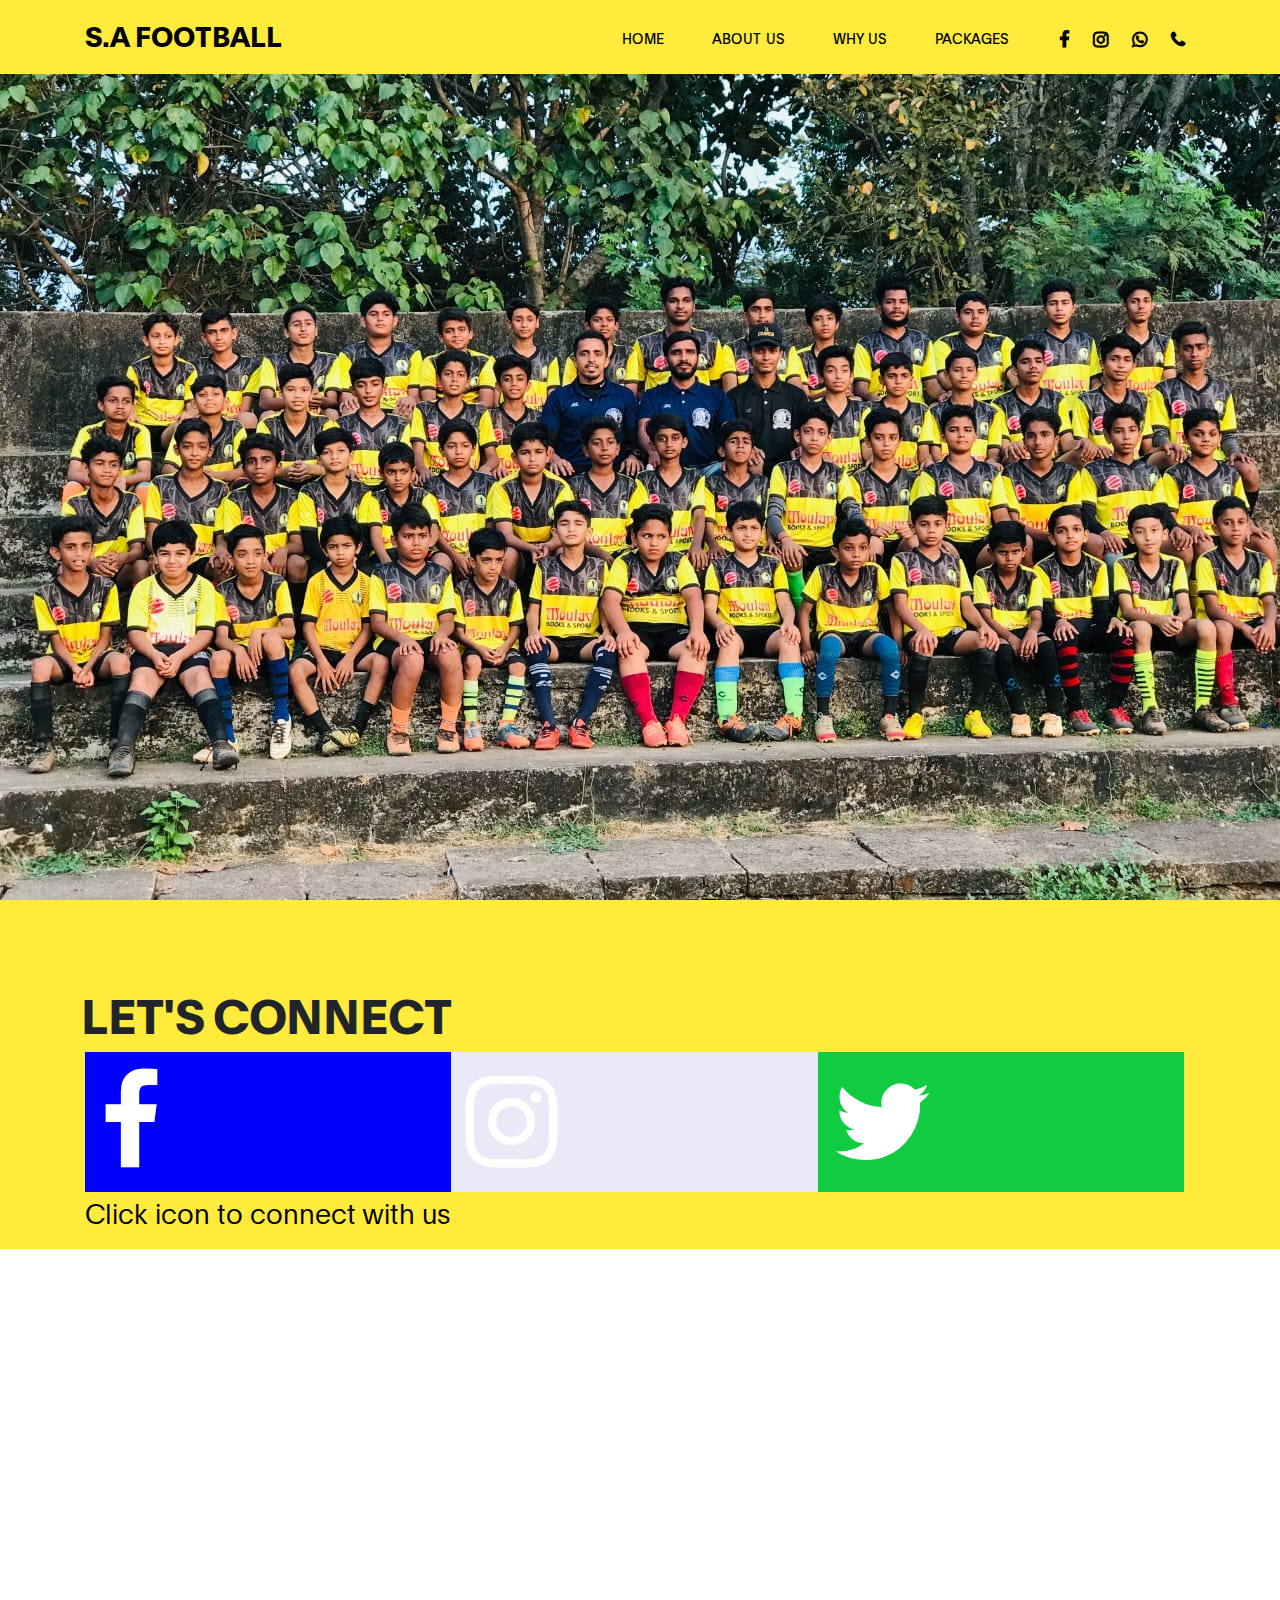
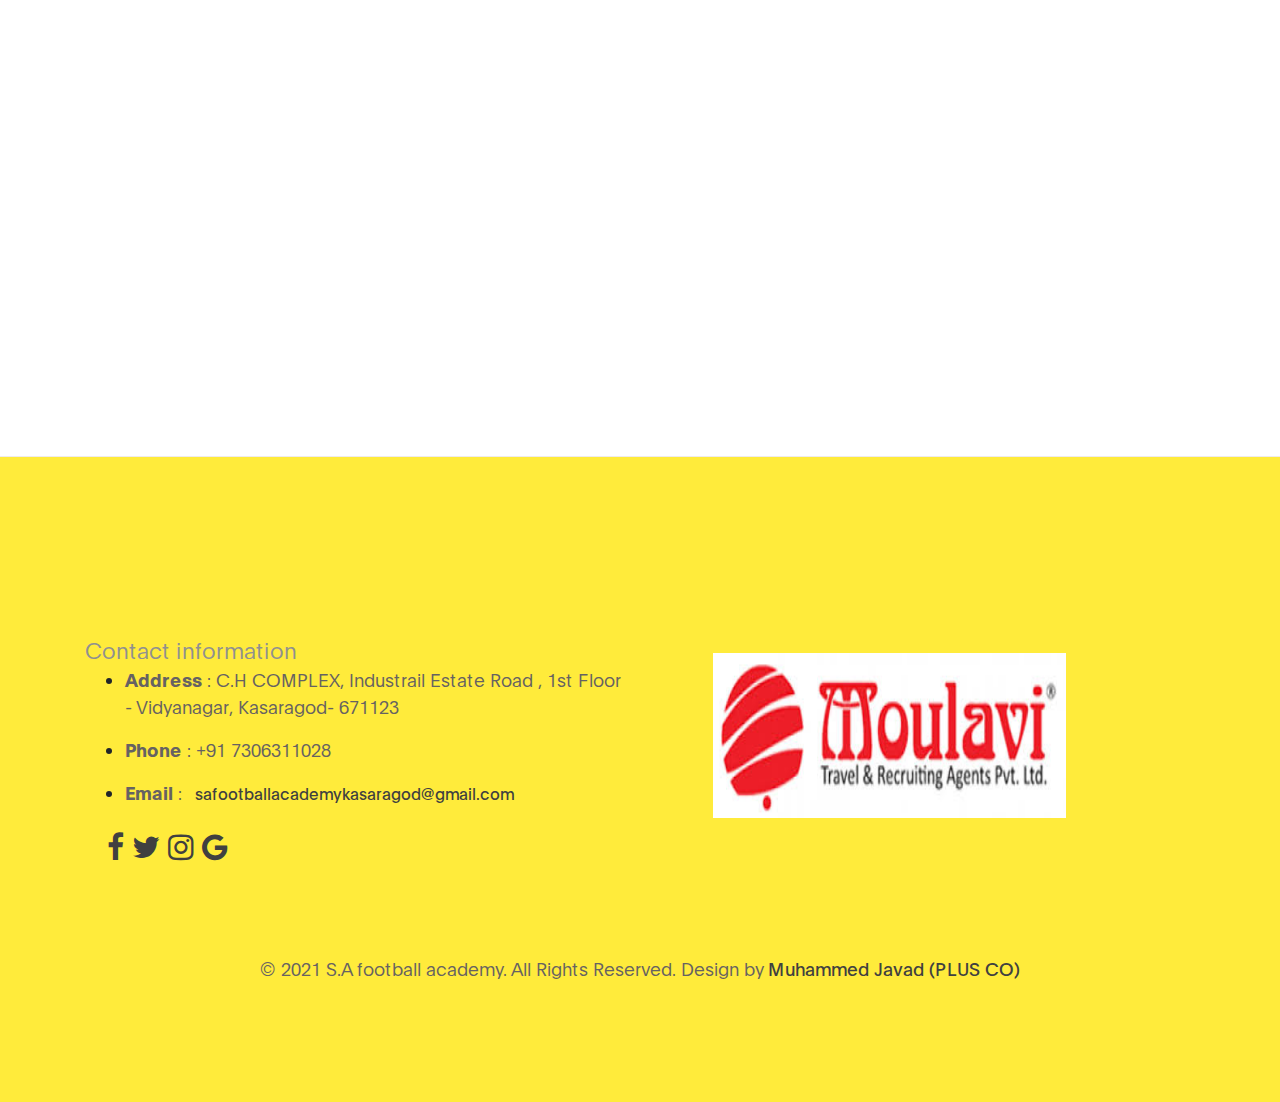
<file: index.html>
<!DOCTYPE html>
<html lang="en">

<head>

  <title>S.A FOOTBALL ACADEMY Kasaragod</title>
  <link rel="shortcut icon" href="images/sa image/111a copy.jpg" type="image/x-icon">
  <meta charset="UTF-8">
  <meta http-equiv="X-UA-Compatible" content="IE=Edge">
  <meta name="description" content="">
  <meta name="keywords" content="">
  <meta name="author" content="">
  <meta name="viewport" content="width=device-width, initial-scale=1, maximum-scale=1">

  <link rel="stylesheet" href="css/bootstrap.min.css">
  <link rel="stylesheet" href="css/font-awesome.min.css">
  <link rel="stylesheet" href="css/aos.css">
  <script src="https://ajax.googleapis.com/ajax/libs/jquery/3.5.1/jquery.min.js"></script>


  <!-- MAIN CSS -->
  <link rel="stylesheet" href="css/tooplate-gymso-style.css">
   
</head>

<body data-spy="scroll" data-target="#navbarNav" data-offset="50">

  <!-- MENU BAR -->
  <nav class="navbar navbar-expand-lg fixed-top">
    <div class="container">

      <a class="navbar-brand" href="index.html" style="color: black;">S.A FOOTBALL</a>

      <button class="navbar-toggler" type="button" data-toggle="collapse" data-target="#navbarNav"
        aria-controls="navbarNav" aria-expanded="false" aria-label="Toggle navigation">
        <span class="navbar-toggler-icon"></span>
      </button>

      <div class="collapse navbar-collapse" id="navbarNav">
        <ul class="navbar-nav ml-lg-auto">
          <li class="nav-item">
            <a href="index.html" class="nav-link smoothScroll" style="color: black;">Home</a>
          </li>

          <li class="nav-item">
            <a href="ABOUT.HTML" class="nav-link smoothScroll" style="color: black;">About Us</a>
          </li>

          <li class="nav-item">
            <a href="why.html" class="nav-link smoothScroll" style="color: black;">Why Us</a>
          </li>

          <li class="nav-item">
            <a href="package.html.html" class="nav-link smoothScroll" style="color: black;">Packages</a>
          </li>
          
        </ul>

        <ul class="social-icon ml-lg-3">
          <li><a href="https://www.facebook.com/safootballacademykasaragod " class="fa fa-facebook"
              style="color: black;"></a></li>
          <li><a href="https://www.instagram.com/safootballacademykasaragod/" class="fa fa-instagram"
              style="color: black;"></a></li>
          <li><a href="https://wa.me/message/E5W4XO7ZEQWUK1" class="fa fa-whatsapp" style="color: black;"></a></li>
          <li><a href="tel:+91 7306311028" class="fa fa-phone" style="color: black;"></a></li>
        </ul>
      </div>

    </div>
  </nav>

 
<section class="hero d-flex flex-column justify-content-center align-items-center" id="home">

    <div class="bg-overlay"></div>

    <div class="container">
      <div class="row">

        <div class="col-lg-8 col-md-10 mx-auto col-12">
          <div class="hero-text mt-5 text-center">

            <!--<h6 data-aos="fade-up" data-aos-delay="300">1M SUBSCRIBE PAST YOUTUBERS FROM KERALA MALAPPURAM</h6>

                                  

                                    <a href="https://www.youtube.com/channel/UC_ctc7vLtKmxWfpvgldTemw" class="fa fa-facebook"></a>

                                    <h1 class="text-white" data-aos="fade-up" data-aos-delay="500">ADIL   AND NIZAR BABU</h1>

                                    <a href="#feature" class="btn custom-btn mt-3" data-aos="fade-up" data-aos-delay="600">Get started</a>

                                    <a href="https://www.youtube.com/c/MasterPiece" class="btn custom-btn bordered mt-3" data-aos="fade-up" data-aos-delay="700">SUBSCRIBE MASTERPIECE</a>-->
             
          </div>
        </div>

      </div>
    </div>
  </section>

  <section class="feature" id="feature">
    <div class="container">
      <h1>Let's connect</h1>
      <div class="socc" style="width: 33%;
           float: left;
           background-color: blue;  height: 140px;">
        <div class="container">
          <div class="row">
            <div class="mr-lg-auto mt-3 col-lg-4 col-md-6 col-12">
              <a href="https://www.facebook.com/safootballacademykasaragod"><span class="fa fa-facebook" style="font-size: 107px;
                  color: white;"></span></a>
            </div>
          </div>
        </div>
      </div>
      <div class="socc" style="width: 33%;
           float: left;
           background-color: rgb(233, 233, 248); height: 140px;">
        <div class="container">
          <div class="row">
            <div class="mr-lg-auto mt-3 col-lg-4 col-md-6 col-12">
              <a href="https://www.instagram.com/safootballacademykasaragod/"><span class="fa fa-instagram" style="font-size: 107px;
                  color: white;"></span></a>
            </div>
          </div>
        </div>
      </div>
      <div class="socc" style="width: 33%;
           float: left;
           background-color: rgb(17, 204, 64);  height: 140px;">
        <div class="container">
          <div class="row">
            <div class="mr-lg-auto mt-3 col-lg-4 col-md-6 col-12">
              <a href="https://twitter.com/KasaragodSa"><span class="fa fa-twitter" style="font-size: 107px;
                  color: white;"></span></a>
            </div>
          </div>
        </div>
      </div>

      <p style="font-size: 27px;
           color: black;">Click icon to connect with us</p>
    
      <!--<a href="https://www.facebook.com/safootballacademykasaragod"><img src="images/sa image/facebook.png" alt="" class="soc"></a>
                    <a href="https://www.instagram.com/safootballacademykasaragod/"><img src="images/sa image/insta.png" alt="" class="soc"></a>
                    <a href="https://twitter.com/KasaragodSa"><img src="images/sa image/twitter.jpg" alt="" class="soc"></a>
                    <a href="https://wa.me/message/E5W4XO7ZEQWUK1"><img src="images/sa image/whatsapp.png" alt="" class="soc"></a>-->
      <!--<div class="row">-->
 
        <!--<h2 class="mb-3 text-white" data-aos="fade-up">New to the MASTERPIECE SHOP?</h2>

                    <h6 class="mb-4 text-white" data-aos="fade-up">location: MASTERPIECE CURTAIN & BLINDS.      HAJIYARPADI KERALA PIN:673638</h6>



                     <!--<a href="#" class="btn custom-btn bg-color mt-3" data-aos="fade-up" data-aos-delay="300" data-toggle="modal" data-target="#membershipForm">Become a member today</a>-->
      </div>

      


  <!-- ABOUT -->
  <!--<section class="about section" id="about">
               <div class="container">
                    <div class="row">

                            <div class="mt-lg-5 mb-lg-0 mb-4 col-lg-5 col-md-10 mx-auto col-12">
                                <h3 style="    font-weight: 200;
                                color: red;"><center>INTRO</center></h3><br>
                                <h1 style="font-weight: 400;
                                color: #0e0e0e;"><center>ALL ABOUT S.A FOOTBALL ACADEMY</center></h1><br>
                                <p><center>To know more about sa check our social media platform (Instagram,Facebook,Twitter,etc)</center></p><br>
                                <!--<h2 class="mb-4" data-aos="fade-up" data-aos-delay="300">Hello,we are MASTER PIECE</h2>-->

  <!--<p data-aos="fade-up" data-aos-delay="400">THANK YOU FOR GIVING THIS WONDERFUL OPPERTUNITY ...WE ARE ADIL AND NIZAR BABU..WE ARE TWO MEMBERS IN OUR YOUTUBER CHANNEL AS ANCHOR..WE ARE NATIVE MALAPPURAM AND OPEN TO RELOCATE HAJIYARPADI..CURRENTLY WE ARE PURSUING MASTERPIECE YOUTUBE CHANNEL AND SHOP</p>--
                                <script src="https://apis.google.com/js/platform.js"></script>

                                <div class="g-ytsubscribe" data-channel="MasterPiece" data-layout="full" data-theme="dark" data-count="default"></div>
                                <!--<p data-aos="fade-up" data-aos-delay="500">WE ARE ENJOYING WHAT WE DO! </p>--

                            </div>

                            <div class="ml-lg-auto col-lg-3 col-md-6 col-12" data-aos="fade-up" data-aos-delay="700">
                              <iframe width="360" height="315" src="https://www.youtube.com/embed/1Ye_0crbYwQ" frameborder="0" allow="accelerometer; autoplay; clipboard-write; encrypted-media; gyroscope; picture-in-picture" allowfullscreen></iframe>
                                <!--<div class="team-thumb">
                                    <img src="images/team/IMG_20201211_130828.jpg" class="img-fluid" alt="Trainer">

                                    <div class="team-info d-flex flex-column">

                                        <h3>NIZAR BABU</h3>
                                        <span>CHANNEL ADMIN 1</span>

                                        <ul class="social-icon mt-3">
                                            <li><a href="https://www.youtube.com/c/MasterPiece"  class="fa fa-youtube"></a></li>
                                            <li><a href="https://instagram.com/masterpiece_nizarbabu?igshid=11txz9klpmm5o" class="fa fa-instagram"></a></li>
                                        </ul>
                                    </div>
                                </div>--
                            </div>

                            <div class="mr-lg-auto mt-5 mt-lg-0 mt-md-0 col-lg-3 col-md-6 col-12" data-aos="fade-up" data-aos-delay="800">
                               <!---<div class="team-thumb">
                                    <img src="images/team/IMG_20201211_130816.jpg" class="img-fluid" alt="Trainer">

                                    <div class="team-info d-flex flex-column">

                                        <h3>ADIL</h3>
                                        <span>CHANNEL ADMIN 2</span>

                                        <ul class="social-icon mt-3">
                                            <li><a href="https://instagram.com/adil_masterpiece?igshid=1g4z5mbvc3zni" class="fa fa-instagram"></a></li>
                                            <li><a href="https://m.facebook.com/masterpiecevlog/?model=admin-todo-tour" class="fa fa-facebook"></a></li>
                                        </ul>
                                    </div>
                                </div>--
                            </div>

                    </div>
               </div>
     </section>-->

  <!-- CLASS --->
  <!--<section class="class section" id="class">
               <div class="container">
                    <div class="row">

                            <div class="col-lg-12 col-12 text-center mb-5">
                                <h6 data-aos="fade-up">BUY WHAT YOU WANT</h6>

                                <h2 data-aos="fade-up" data-aos-delay="200">OUR PRODECUT</h2>
                                <h3>Sorry no Product Availbe now..Product will be added in the Future</h3>
                             </div>

                            <div class="col-lg-4 col-md-6 col-12" data-aos="fade-up" data-aos-delay="400">
                                <div class="class-thumb">
                                    <!--IVIDE IMEGE SRC ADD CHEYTH PRODECT IMGE ADD CHEYYUKA.... ITHIN CLASSU ADD CHEYYANAM "class="img-fluid" alt="Class">"-->

  <!--<div class="class-info">
                                        <h3 class="mb-1">NO PRODUCT AVAILBLE NOW</h3>

                                        <span><strong></strong></span>

                                     <!--<span class="class-price">$00</span>-->

  <!--<p class="mt-3">PRODUCT IS NOT AVAILBE NOW</p>
                                    </div>
                                </div>
                            </div>-->

  <!--<div class="mt-5 mt-lg-0 mt-md-0 col-lg-4 col-md-6 col-12" data-aos="fade-up" data-aos-delay="500">
                                <div class="class-thumb">
                                      <!--IVIDE IMEGE SRC ADD CHEYTH PRODECT IMGE ADD CHEYYUKA.... ITHIN CLASSU ADD CHEYYANAM "class="img-fluid" alt="Class">"-->

  <!--<div class="class-info">
                                        <h3 class="mb-1">NO PRODUCT AVAILBLE NOW</h3>

                                        <span><strong></strong></span>

                                        <span class="class-price">$00</span>

                                         <p class="mt-3">PRODUCT IS NOT AVAILBE NOW</p>
                                    </div>
                                </div>
                            </div>

                            <!--<div class="mt-5 mt-lg-0 col-lg-4 col-md-6 col-12" data-aos="fade-up" data-aos-delay="600">
                                <div class="class-thumb">
                                    <!--IVIDE IMEGE SRC ADD CHEYTH PRODECT IMGE ADD CHEYYUKA.... ITHIN CLASSU ADD CHEYYANAM "class="img-fluid" alt="Class">"-->

  <!--<div class="class-info">
                                        <h3 class="mb-1">NO PRODUCT AVAILBLE NOW</h3>

                                        <!--<span><strong></strong></span>-->

  <!--<span class="class-price">00$</span>-->

  <!--<p class="mt-3">PRODUCT IS NOT AVAILBE NOW</p>
                                    </div>
                                </div>
                            </div>

                    </div>
               </div>
     </section>


     <!-- SCHEDULE --
     <section class="schedule section" id="schedule">
               <div class="container">
                    <div class="row">

                            <div class="col-lg-12 col-12 text-center">
                                <h6 data-aos="fade-up">MASTERPIECE SHOP SCHEDULE</h6>

                                <h2 class="text-white" data-aos="fade-up" data-aos-delay="200"> Timetable</h2>
                             </div>

                             <div class="col-lg-12 py-5 col-md-12 col-12">
                                 <table class="table table-bordered table-responsive schedule-table" data-aos="fade-up" data-aos-delay="300">

                                     <thead class="thead-light">
                                         <th><i class="fa fa-calendar"></i></th>
                                         <th>Mon</th>
                                         <th>Tue</th>
                                         <th>Wed</th>
                                         <th>Thu</th>
                                         <th>Fri</th>
                                         <th>Sat</th>
                                         <th>sun</th>
                                     </thead>

                                     <tbody>
                                         <tr>
                                            <td><small>SPECHIL DAY</small></td>
                                             
                                              <td>
                                                <strong>7:00PM - 9:00PM</strong>
                                            </td>
                                            <td> <strong>7:00PM - 9:00PM</strong></td>
                                            <td>
                                                <strong>7:00PM - 9:00PM</strong>
                                            </td>
                                            <td>
                                                <strong>7:00PM - 9:00PM</strong>
                                            </td>
                                            <td>
                                                <strong>7:00PM - 9:00PM</strong>
                                            </td>
                                            <td>
                                                <strong>7:00PM - 9:00PM</strong>
                                            </td>
                                            <td>
                                                <strong>SUNDAY HOLIDAY</strong>
                                            </td>

                                         </tr>

                                           
                                        
                                                
                                           
                                            <td>
                                                <strong>NORMAL DAYS</strong>
                                            </td>
                                            <td>
                                                <strong>7:00PM - 9:00PM</strong>
                                            </td>
                                            <td>
                                                <strong>7:00PM - 9:00PM</strong>
                                            </td>
                                            
                                            <td>
                                                <strong>7:00PM - 9:00PM</strong>
                                            </td>
                                            
                                            <td>
                                                <strong>7:00PM - 9:00PM</strong>
                                            </td>
                                            
                                            <td>
                                                <strong>7:00PM - 9:00PM</strong>
                                            </td>
                                            
                                            <td>
                                                <strong>7:00PM - 9:00PM</strong>
                                            </td>
                                            
                                            <td>
                                                <strong>SUNDAY HOLIDAY</strong>
                                            </td>
                                        
                                         </tr>
                                        
                                          
                                     </tbody>
                                 </table>
                             </div>

                    </div>
               </div>
     </section>
          <!--videos--
 <section class="about section" id="videos">

         
     <h1 class="text-white">POPULAR VIDEOS</h1>
     <p>click the imege</p>
    <div class="container">
         <div class="row">
            <a href="https://youtu.be/Ga76tsbeJIg"> <img src="images/master thumb/IMG_20201212_112553.jpg"></a>
            <a href="https://youtu.be/6g7jnpn-V5E"> <img src="images/master thumb/IMG_20201212_112609.jpg"></a>
            <a href="https://youtu.be/JmCZT6w4umc"> <img src="images/master thumb/IMG_20201212_112622.jpg"></a>
            <a href="https://youtu.be/KhjIHGcA7EU"> <img src="images/master thumb/IMG_20201212_112636.jpg"></a>
            <a href="https://youtu.be/tw1H5aTCeQ8"> <img src="images/master thumb/IMG_20201212_112652.jpg"></a>
            <a href="https://youtu.be/5BvDP1Qp_g4"> <img src="images/master thumb/IMG_20201212_112708.jpg"></a>
            <a href="https://youtu.be/j-oQtaBL5-0"> <img src="images/master thumb/IMG_20201212_112727.jpg"></a>
            <a href="https://youtu.be/x8-FWflC0jc"> <img src="images/master thumb/IMG_20201212_112745.jpg"></a>
            <a href="https://youtu.be/UbQ3dEu1NXQ"> <img src="images/ Give/IMG_20201212_121459.jpg"></a>
            <a href="https://youtu.be/PKZJuyDg6jY"> <img src="images/ Give/IMG_20201212_121509.jpg"></a>
            <a href="https://youtu.be/hoJKvoC0LQI"> <img src="images/ Give/IMG_20201212_121522.jpg"></a>
                 
 <div class="mt-lg-5 mb-lg-0 mb-4 col-lg-5 col-md-10 mx-auto col-12">
                     <!--<h2 class="mb-4" data-aos="fade-up" data-aos-delay="300">Hello,we are MASTER PIECE</h2>

                     <p data-aos="fade-up" data-aos-delay="400">THANK YOU FOR GIVING THIS WONDERFUL OPPERTUNITY ...WE ARE ADIL AND NIZAR BABU..WE ARE TWO MEMBERS IN OUR YOUTUBER CHANNEL AS ANCHOR..WE ARE NATIVE MALAPPURAM AND OPEN TO RELOCATE HAJIYARPADI..CURRENTLY WE ARE PURSUING MASTERPIECE YOUTUBE CHANNEL AND SHOP</p>

                     <p data-aos="fade-up" data-aos-delay="500">WE ARE ENJOYING WHAT WE DO! </p>--
                     

                 </div>

                 <div class="ml-lg-auto col-lg-3 col-md-6 col-12" data-aos="fade-up" data-aos-delay="700">
                     <div class="team-thumb">
                         <!--<img src="images/team/IMG_20201211_130828.jpg" class="img-fluid" alt="Trainer">-->

  <!--<div class="team-info d-flex flex-column">-->

  <!--<h3>NIZAR BABU</h3>
                             <span>CHANNEL ADMIN 1</span>-->


  <!--<ul class="social-icon mt-3">
                                 <li><a href="https://www.youtube.com/c/MasterPiece"  class="fa fa-youtube"></a></li>
                                 <li><a href="https://instagram.com/masterpiece_nizarbabu?igshid=11txz9klpmm5o" class="fa fa-instagram"></a></li>
                             </ul>--
                         </div>
                     </div>
                 </div>

                 <!--<div class="mr-lg-auto mt-5 mt-lg-0 mt-md-0 col-lg-3 col-md-6 col-12" data-aos="fade-up" data-aos-delay="800">
                     <div class="team-thumb">
                         <img src="images/team/IMG_20201211_130816.jpg" class="img-fluid" alt="Trainer">-->

  <!--<div class="team-info d-flex flex-column">-->

  <!--<h3>ADIL</h3>
                             <span>CHANNEL ADMIN 2</span>

                             <ul class="social-icon mt-3">
                                 <li><a href="https://instagram.com/adil_masterpiece?igshid=1g4z5mbvc3zni" class="fa fa-instagram"></a></li>
                                 <li><a href="https://m.facebook.com/masterpiecevlog/?model=admin-todo-tour" class="fa fa-facebook"></a></li>
                             </ul>--
                         </div>
                     </div>
                 </div>

         </div>
    </div>
</section>

 <!--class="contact-form webform" data-aos="fade-up" data-aos-delay="400" role="form"-->

  <!-- CONTACT -->
  <section class="contact section" id="contact">
    <div class="container">
      <div class="row">

        <div class="ml-auto col-lg-5 col-md-6 col-12">
          <h2 class="mb-4 pb-2" data-aos="fade-up" data-aos-delay="200">Feel free to ask anything</h2>




          <form action="" id="gform" data-aos="fade-up" data-aos-delay="400" role="form">
            <input type="text" class="form-control" name="cf-name" placeholder="Name">

            <input type="email" class="form-control" name="cf-email" placeholder="Email">

            <textarea class="form-control" rows="5" name="cf-message" placeholder="Message"></textarea>

            <button type="submit" class="form-control" id="submit-button" name="submit">Send Message</button>
          </form>
        </div>

        <div class="mx-auto mt-4 mt-lg-0 mt-md-0 col-lg-5 col-md-6 col-12">
          <h2 class="mb-4" data-aos="fade-up" data-aos-delay="600">OUR OFFICE <span>LOCATION</span></h2>

          <!--<p data-aos="fade-up" data-aos-delay="800"><i class="fa fa-map-marker mr-1"></i>Masterpiece Curtain & Blinds Hajiyarpadi kerala 673638</p>-->
          <!-- How to change your own map point
	1. Go to Google Maps
	2. Click on your location point
	3. Click "Share" and choose "Embed map" tab
	4. Copy only URL and paste it within the src="" field below
-->
          <div class="google-map" data-aos="fade-up" data-aos-delay="900">

            <iframe
              src="https://www.google.com/maps/embed?pb=!1m18!1m12!1m3!1d11339.42846410063!2d75.01236697922786!3d12.518656432306324!2m3!1f0!2f0!3f0!3m2!1i1024!2i768!4f13.1!3m3!1m2!1s0x3ba483b491aa6463%3A0x8bdd9ccccf8660!2sS.A%20Football%20Academy%20Kasaragod!5e0!3m2!1sen!2sin!4v1614662407618!5m2!1sen!2sin"
              width="600" height="450" style="border:0;" allowfullscreen="" loading="lazy"></iframe>
          </div>
        </div>

      </div>
    </div>
  </section>


  <!-- FOOTER -->
  <footer class="site-footer">
    <div class="container">
      <div class="row">

        <div class="ml-auto col-lg-4 col-md-5">

        </div>

        <div class="d-flex justify-content-center mx-auto col-lg-5 col-md-7 col-12">
          <p class="mr-4">


          </p>


        </div>

      </div>
    </div>
  </footer>

  <!-- Modal -->
  <div class="modal fade" id="membershipForm" tabindex="-1" role="dialog" aria-labelledby="membershipFormLabel"
    aria-hidden="true">
    <div class="modal-dialog" role="document">

      <div class="modal-content">
        <div class="modal-header">

          <h2 class="modal-title" id="membershipFormLabel">Membership Form</h2>

          <button type="button" class="close" data-dismiss="modal" aria-label="Close">
            <span aria-hidden="true">&times;</span>
          </button>
        </div>

        <div class="modal-body">

          <form class="membership-form webform" role="form">
            <input type="text" class="form-control" name="cf-name" placeholder="John Doe">

            <input type="email" class="form-control" name="cf-email" placeholder="Johndoe@gmail.com">

            <input type="tel" class="form-control" name="cf-phone" placeholder="123-456-7890"
              pattern="[0-9]{3}-[0-9]{3}-[0-9]{4}" required>

            <textarea class="form-control" rows="3" name="cf-message" placeholder="Additional Message"></textarea>

            <button type="submit" class="form-control" id="submit-button" name="submit">Submit Button</button>

            <div class="custom-control custom-checkbox">
              <input type="checkbox" class="custom-control-input" id="signup-agree">
              <label class="custom-control-label text-small text-muted" for="signup-agree">I agree to the <a
                  href="#">Terms &amp;Conditions</a>
              </label>
            </div>
          </form>
        </div>

        <div class="modal-footer"></div>

      </div>
    </div>
  </div>
  <section class="w3l-footer" id="contact">
    <footer class="footer-28" style="background-color:#ffeb3b;;">
      <div class="footer-bg-layer">
        <div class="container py-lg-3">
          <div class="row footer-top-28">
            <div class="col-lg-6 col-md-5 footer-list-28 mt-5">
              <h6 class="footer-title-28">Contact information</h6>
              <ul>
                <li>
                  <p><strong>Address</strong> : C.H COMPLEX, Industrail Estate Road , 1st Floor - Vidyanagar, Kasaragod-
                    671123</p>
                </li>
                <li>
                  <p><strong>Phone</strong> : <a href="tel:+91 7306311028"></a>+91 7306311028</a></p>
                </li>
                <li>
                  <p><strong>Email</strong> : <a href="mailto:safootballacademykasaragod@gmail.com"
                      style="font-size: 16px; margin-left:8px;">safootballacademykasaragod@gmail.com</a></p>
                </li>
              </ul>

              <div class="main-social-footer-28 mt-3">
                <!--<ul class="social-icons">-->
                <span class="facebook" style="font-size: 30px; margin-left: 22px;">
                  <a href="https://www.facebook.com/safootballacademykasaragod" title="Facebook">
                    <span class="fa fa-facebook" aria-hidden="true"></span>
                  </a>
                </span>
                <span class="twitter" style="font-size: 30px;">
                  <a href="https://twitter.com/KasaragodSa" title="Twitter">
                    <span class="fa fa-twitter" aria-hidden="true"></span>
                  </a>
                </span>
                <span class="instagram" style="font-size: 30px;">
                  <a href="https://instagram.com/safootballacademykasaragod" title="Instagram">
                    <span class="fa fa-instagram" aria-hidden="true"></span>
                  </a>
                </span>
                <span class="google" style="font-size: 30px;">
                  <a href="index.html" title="Google">
                    <span class="fa fa-google" aria-hidden="true"></span>
                  </a>
                </span>

              </div>
            </div>
            <div class="col-lg-6 col-md-7">
              <div class="row">
                <div class="col-sm-4 col-6 footer-list-28 mt-5">
                  <div class="cwp4-image col-lg-6 pl-lg-5 mb-lg-0 mb-5">
                    <img src="images/download.jpeg" style="width: 353px; margin-left: 10px;" alt="" />
                  </div>
                  <!--<h6 class="footer-title-28">Company</h6>
                    <ul>
                      <li><a href="about.html">About Us</a></li>
                      <li><a href="#">Blog Posts</a></li>
                      <li><a href="services.html">Services</a></li>
                      <li><a href="#pricing">Pricing</a></li>
                    </ul>
                  </div>
                  <div class="col-sm-4 col-6 footer-list-28 mt-5">
                    <h6 class="footer-title-28">Quick Links</h6>
                    <ul>
                      <li><a href="contact.html">Contact Us</a></li>
                      <li><a href="#signup">Create account</a></li>
                      <li><a href="#learn">Care Center</a></li>
                      <li><a href="#feedback">Site Feedack</a></li>
                    </ul>
                  </div>
                  <div class="col-sm-4 footer-list-28 mt-5">
                    <h6 class="footer-title-28">Support</h6>
                    <ul>
                      <li><a href="#URL">All Dogs</a></li>
                      <li><a href="#URL">Care Advices</a></li>
                      <li><a href="#URL">Care Support</a></li>
                      <li><a href="#URL">Veterinary Help</a></li>
                    </ul>-->
                </div>
              </div>
            </div>
          </div>
        </div>


        <div class="midd-footer-28 align-center py-lg-4 py-3 mt-5">
          <div class="container">
            <p class="copy-footer-28 text-center"> &copy; 2021 S.A football academy. All Rights Reserved. Design by <a
                href="tel:+91 9744727684">Muhammed Javad (PLUS CO)</a> </p>
          </div>
        </div>
      </div>
    </footer>

    <!-- SCRIPTS -->
    <script src="js/jquery.min.js"></script>
    <script src="js/bootstrap.min.js"></script>
    <script src="js/aos.js"></script>
    <script src="js/smoothscroll.js"></script>
    <script src="js/custom.js"></script>


    <script>
      $("#gform").submit((e) => {
        e.preventDefault()
        $.ajax({
          url: "https://script.google.com/macros/s/AKfycbwEPweiiIRaTMbJKhMoHtzqzRs_NLy9QYaiOHS0/exec",
          data: $("#gform").serialize(),
          method: "post",
          success: function (response) {
            alert("Form submitted successfully")
            window.location.reload()
            //window.location.href="https://google.com"
          },
          error: function (err) {
            alert("Something Error")

          }
        })
      })
    </script>
</body>

</html>
</file>
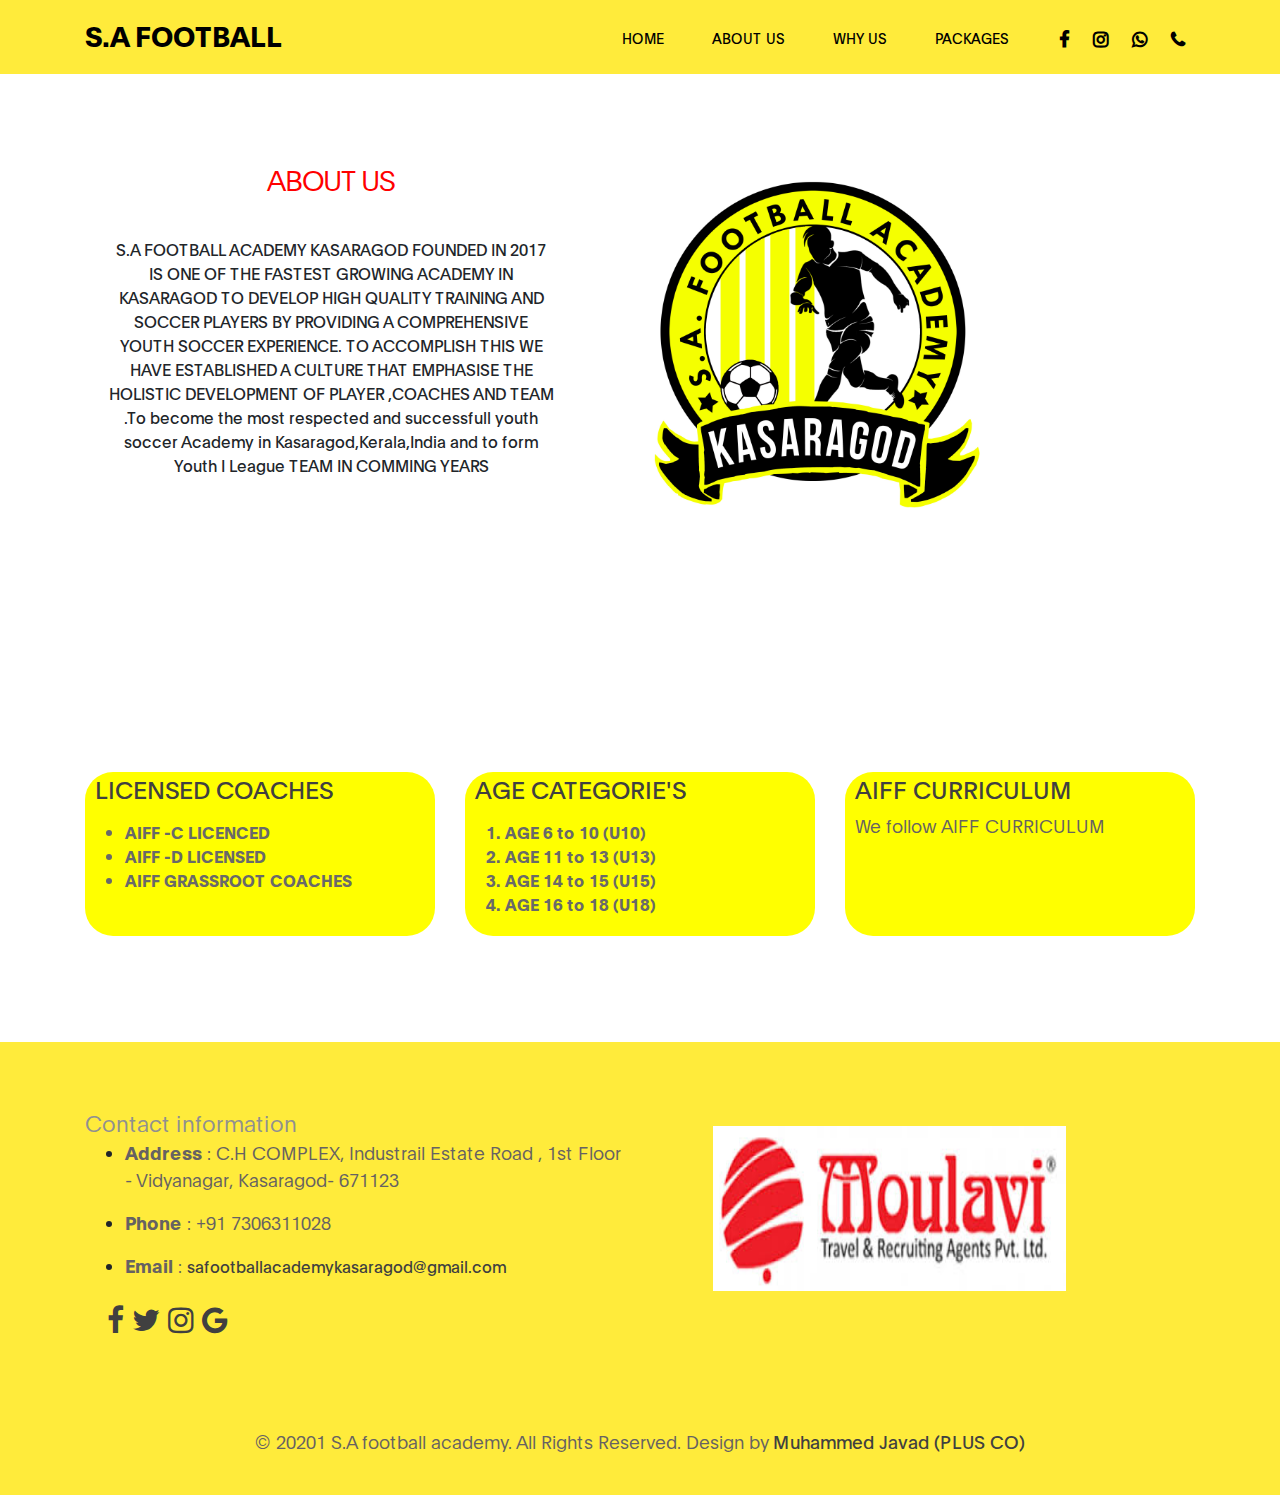
<file: ABOUT.HTML>
<!DOCTYPE html>
<html lang="en">
<head>

  <title>S.A FOOTBALL ACADEMY Kasaragod</title>
  <link rel="shortcut icon" href="images/sa image/111a copy.jpg" type="image/x-icon">

     <meta charset="UTF-8">
     <meta http-equiv="X-UA-Compatible" content="IE=Edge">
     <meta name="description" content="">
     <meta name="keywords" content="">
     <meta name="author" content="">
     <meta name="viewport" content="width=device-width, initial-scale=1, maximum-scale=1">

     <link rel="stylesheet" href="css/bootstrap.min.css">
     <link rel="stylesheet" href="css/font-awesome.min.css">
     <link rel="stylesheet" href="css/aos.css">
     <script src="https://ajax.googleapis.com/ajax/libs/jquery/3.5.1/jquery.min.js"></script>


     <!-- MAIN CSS -->
     <link rel="stylesheet" href="css/tooplate-gymso-style.css">
<!--
Tooplate 2119 Gymso Fitness
https://www.tooplate.com/view/2119-gymso-fitness
-->
</head>
<body>

  <nav class="navbar navbar-expand-lg fixed-top">
    <div class="container">

        <a class="navbar-brand" href="index.html" style="color: black;">S.A FOOTBALL</a>

        <button class="navbar-toggler" type="button" data-toggle="collapse" data-target="#navbarNav" aria-controls="navbarNav" aria-expanded="false"
            aria-label="Toggle navigation">
            <span class="navbar-toggler-icon"></span>
        </button>

        <div class="collapse navbar-collapse" id="navbarNav">
            <ul class="navbar-nav ml-lg-auto">
                <li class="nav-item">
                    <a href="index.html" class="nav-link smoothScroll" style="color: black;">Home</a>
                </li>

                <li class="nav-item">
                    <a href="ABOUT.HTML" class="nav-link smoothScroll" style="color: black;">About Us</a>
                </li>

                <li class="nav-item">
                    <a href="why.html" class="nav-link smoothScroll" style="color: black;">Why Us</a>
                </li>

                <li class="nav-item">
                    <a href="package.html.html" class="nav-link smoothScroll" style="color: black;">Packages</a>
                </li>
                 
            </ul>

            <ul class="social-icon ml-lg-3">
                <li><a href="https://www.facebook.com/safootballacademykasaragod " class="fa fa-facebook" style="color: black;"></a></li>
                <li><a href="https://www.instagram.com/safootballacademykasaragod/" class="fa fa-instagram" style="color: black;"></a></li>
                <li><a href="https://wa.me/message/E5W4XO7ZEQWUK1" class="fa fa-whatsapp" style="color: black;"></a></li>
                <li><a href="tel:+91 7306311028" class="fa fa-phone" style="color: black;"></a></li>
            </ul>
        </div>

    </div>
</nav>
<section class="about section" id="about" style="background-color: white;">
    <div class="container">
         <div class="row">

                 <div class="mt-lg-5 mb-lg-0 mb-4 col-lg-5 col-md-10 mx-auto col-12">
                     <h3 style="    font-weight: 200;
                     color: red;"><center>ABOUT US</center></h3><br>
                     <!--<h1 style="font-weight: 400;
                     color: #0e0e0e;"><center>ALL ABOUT S.A FOOTBALL ACADEMY</center></h1><br>-->
                     <p><center>S.A FOOTBALL ACADEMY KASARAGOD FOUNDED IN 2017 IS ONE OF THE FASTEST GROWING ACADEMY IN KASARAGOD TO DEVELOP HIGH QUALITY TRAINING AND SOCCER PLAYERS BY PROVIDING A COMPREHENSIVE YOUTH SOCCER EXPERIENCE. TO ACCOMPLISH THIS WE HAVE ESTABLISHED A CULTURE THAT EMPHASISE THE HOLISTIC DEVELOPMENT OF PLAYER ,COACHES AND TEAM .To become the most respected and successfull youth soccer Academy in Kasaragod,Kerala,India and to form Youth I League TEAM IN COMMING YEARS</center></p><br>
                     <!--<h2 class="mb-4" data-aos="fade-up" data-aos-delay="300">Hello,we are MASTER PIECE</h2>-->

                     <!--<p data-aos="fade-up" data-aos-delay="400">THANK YOU FOR GIVING THIS WONDERFUL OPPERTUNITY ...WE ARE ADIL AND NIZAR BABU..WE ARE TWO MEMBERS IN OUR YOUTUBER CHANNEL AS ANCHOR..WE ARE NATIVE MALAPPURAM AND OPEN TO RELOCATE HAJIYARPADI..CURRENTLY WE ARE PURSUING MASTERPIECE YOUTUBE CHANNEL AND SHOP</p>-->
                     <script src="https://apis.google.com/js/platform.js"></script>

                     <div class="g-ytsubscribe" data-channel="MasterPiece" data-layout="full" data-theme="dark" data-count="default"></div>
                     <!--<p data-aos="fade-up" data-aos-delay="500">WE ARE ENJOYING WHAT WE DO! </p>-->

                 </div>

                 <div class="ml-lg-auto col-lg-3 col-md-6 col-12" data-aos="fade-up" data-aos-delay="700">
                     <img src="images/sa image/111a copy.jpg" alt="" style="width: 440px;
                     height: 432px;
                     margin-left: -34px;">
                     <!--<div class="team-thumb">
                         <img src="images/team/IMG_20201211_130828.jpg" class="img-fluid" alt="Trainer">

                         <div class="team-info d-flex flex-column">

                             <h3>NIZAR BABU</h3>
                             <span>CHANNEL ADMIN 1</span>

                             <ul class="social-icon mt-3">
                                 <li><a href="https://www.youtube.com/c/MasterPiece"  class="fa fa-youtube"></a></li>
                                 <li><a href="https://instagram.com/masterpiece_nizarbabu?igshid=11txz9klpmm5o" class="fa fa-instagram"></a></li>
                             </ul>
                         </div>
                     </div>-->
                 </div>

                 <div class="mr-lg-auto mt-5 mt-lg-0 mt-md-0 col-lg-3 col-md-6 col-12" data-aos="fade-up" data-aos-delay="800">
                    <!---<div class="team-thumb">
                         <img src="images/team/IMG_20201211_130816.jpg" class="img-fluid" alt="Trainer">

                         <div class="team-info d-flex flex-column">

                             <h3>ADIL</h3>
                             <span>CHANNEL ADMIN 2</span>

                             <ul class="social-icon mt-3">
                                 <li><a href="https://instagram.com/adil_masterpiece?igshid=1g4z5mbvc3zni" class="fa fa-instagram"></a></li>
                                 <li><a href="https://m.facebook.com/masterpiecevlog/?model=admin-todo-tour" class="fa fa-facebook"></a></li>
                             </ul>
                         </div>
                     </div>-->
                 </div>

         </div>
    </div>
</section>
<section class="w3l-features py-5" id="features">
    <div class="container py-lg-5 py-md-4">
      <div class="grids-area-hny main-cont-wthree-fea row">
        <div class="col-lg-4 col-sm-6 grids-feature">
          <div class="area-box" style="background-color: yellow;
          border-radius: 28px;
          height: 164px;
          margin-bottom: 10px;">
            <div class="icon">
               
            </div>
            <h4><a href="#feature" class="title-head" style="margin-left: 10px;">LICENSED COACHES</a></h4>
            <p><ul style="color: dimgrey;
              font-weight: 600;
              margin-bottom: 10px">
              <li>AIFF -C LICENCED </li>
              <li>AIFF -D LICENSED</li>
              <li>AIFF GRASSROOT COACHES</li>
            </ul></p>
           
                    </div>
        </div>
        <div class="col-lg-4 col-sm-6 grids-feature mt-sm-0">
          <div class="area-box mb-lg-0" style="background-color: yellow;
          border-radius: 28px;
          height: 164px;
          margin-bottom: 10px">
            <div class="icon">
              <!--<span class="fa fa-cutlery"></span>-->
            </div>
            <h4><a href="#feature" class="title-head" style="margin-left: 10px;">AGE CATEGORIE'S</a></h4>
            <p>
              <ol style="color: dimgrey;
              font-weight: 600;">
                <li>AGE 6 to 10 (U10)</li>
                <li>AGE 11 to 13 (U13)</li>
                <li>AGE 14 to 15 (U15)</li>
                <li>AGE 16 to 18 (U18)</li>
                
              </ol>
            </p>
            <!--<a href="#read" class="read">Read more</a>-->
          </div>
        </div>
        <div class="col-lg-4 col-sm-6 grids-feature mt-lg-0">
          <div class="area-box mb-lg-0" style="background-color: yellow;
          border-radius: 28px;
          height: 164px;">
            <div class="icon">
               
            </div>
            <h4><a href="#feature" class="title-head" style="margin-left: 10px;">AIFF CURRICULUM </a></h4>
            <p style="margin-left: 10px;"> We follow AIFF CURRICULUM</p>
            <!--<a href="#read" class="read">Read more</a>-->
          </div>
        </div>
         
              
            <!--<h4><a href="#feature" class="title-head">Dog Activities</a></h4>
            <p>Vivamus a ligula quam. Ut blandit eu leo non. Duis sed doloramet laoreet. Lorem ipsum dolor sit amet Ut blandit eu leo.</p>
            <a href="#read" class="read">Read more</a>
                    </div>
        </div>
        <div class="col-lg-4 col-sm-6 grids-feature mt-sm-0">
          <div class="area-box mb-lg-0">
            <div class="icon">
              <span class="fa fa-shower"></span>
            </div>
            <h4><a href="#feature" class="title-head">Pet Daycare</a></h4>
            <p>Vivamus a ligula quam. Ut blandit eu leo non. Duis sed doloramet laoreet. Lorem ipsum dolor sit amet Ut blandit eu leo.</p>
            <a href="#read" class="read">Read more</a>
          </div>
        </div>
        <div class="col-lg-4 col-sm-6 grids-feature mt-lg-0">
          <div class="area-box">
            <div class="icon">
              <span class="fa fa-user-md"></span>
            </div>
            <h4><a href="#feature" class="title-head">Pet Grooming</a></h4>
            <p>Vivamus a ligula quam. Ut blandit eu leo non. Duis sed doloramet laoreet. Lorem ipsum dolor sit amet Ut blandit eu leo.</p>
            <a href="#read" class="read">Read more</a>
          </div>-->
        </div>
      </div>
    </div>
  </section>
  <section class="w3l-footer" id="contact">
    <footer class="footer-28" style="background-color:#ffeb3b;;">
      <div class="footer-bg-layer">
        <div class="container py-lg-3">
          <div class="row footer-top-28">
            <div class="col-lg-6 col-md-5 footer-list-28 mt-5">
              <h6 class="footer-title-28">Contact information</h6>
              <ul>
                <li>
                  <p><strong>Address</strong> : C.H COMPLEX, Industrail Estate Road , 1st Floor  - Vidyanagar, Kasaragod- 671123</p>
                </li>
                <li>
                  <p><strong>Phone</strong> : <a href="tel:+91 7306311028"></a>+91 7306311028</a></p>
                </li>
                <li>
                  <p><strong>Email</strong> : <a href="mailto:safootballacademykasaragod@gmail.com" style="font-size: 16px;">safootballacademykasaragod@gmail.com</a></p>
                </li>
              </ul>
  
              <div class="main-social-footer-28 mt-3">
                <!--<ul class="social-icons">-->
                  <span class="facebook" style="font-size: 30px; margin-left: 22px;">
                    <a href="https://www.facebook.com/safootballacademykasaragod" title="Facebook" >
                      <span class="fa fa-facebook" aria-hidden="true"></span>
                    </a>
                  </span>
                  <span class="twitter" style="font-size: 30px;">
                    <a href="https://twitter.com/KasaragodSa" title="Twitter">
                      <span class="fa fa-twitter" aria-hidden="true"></span>
                    </a>
                  </span>
                  <span class="instagram" style="font-size: 30px;">
                    <a href="https://instagram.com/safootballacademykasaragod" title="Instagram">
                      <span class="fa fa-instagram" aria-hidden="true"></span>
                    </a>
                  </span>
                  <span class="google" style="font-size: 30px;">
                    <a href="index.html" title="Google">
                      <span class="fa fa-google" aria-hidden="true"></span>
                    </a>
                  </span>
                 
              </div>
            </div>
            <div class="col-lg-6 col-md-7">
              <div class="row">
                <div class="col-sm-4 col-6 footer-list-28 mt-5">
                   <div class="cwp4-image col-lg-6 pl-lg-5 mb-lg-0 mb-5">
                      <img src="images/download.jpeg"  style="width: 353px; margin-left: 10px;" alt="" />
                    </div>
                  <!--<h6 class="footer-title-28">Company</h6>
                  <ul>
                    <li><a href="about.html">About Us</a></li>
                    <li><a href="#">Blog Posts</a></li>
                    <li><a href="services.html">Services</a></li>
                    <li><a href="#pricing">Pricing</a></li>
                  </ul>
                </div>
                <div class="col-sm-4 col-6 footer-list-28 mt-5">
                  <h6 class="footer-title-28">Quick Links</h6>
                  <ul>
                    <li><a href="contact.html">Contact Us</a></li>
                    <li><a href="#signup">Create account</a></li>
                    <li><a href="#learn">Care Center</a></li>
                    <li><a href="#feedback">Site Feedack</a></li>
                  </ul>
                </div>
                <div class="col-sm-4 footer-list-28 mt-5">
                  <h6 class="footer-title-28">Support</h6>
                  <ul>
                    <li><a href="#URL">All Dogs</a></li>
                    <li><a href="#URL">Care Advices</a></li>
                    <li><a href="#URL">Care Support</a></li>
                    <li><a href="#URL">Veterinary Help</a></li>
                  </ul>-->
                </div>
              </div>
            </div>
          </div>
        </div>
  
  
        <div class="midd-footer-28 align-center py-lg-4 py-3 mt-5">
          <div class="container">
            <p class="copy-footer-28 text-center"> &copy; 20201 S.A football academy. All Rights Reserved. Design by <a
              href="tel:+91 9744727684">Muhammed Javad (PLUS CO)</a> </p>
          </div>
        </div>
      </div>
    </footer>
</body>
<script src="js/jquery.min.js"></script>
<script src="js/bootstrap.min.js"></script>
<script src="js/aos.js"></script>
<script src="js/smoothscroll.js"></script>
<script src="js/custom.js"></script>


<script>
   $("#gform").submit((e)=>{
       e.preventDefault()
       $.ajax({
           url:"https://script.google.com/macros/s/AKfycbwEPweiiIRaTMbJKhMoHtzqzRs_NLy9QYaiOHS0/exec",
           data:$("#gform").serialize(),
           method:"post",
           success:function (response){
               alert("Form submitted successfully")
               window.location.reload()
               //window.location.href="https://google.com"
           },
           error:function (err){
               alert("Something Error")

           }
       })
   })
</script></html>
</file>
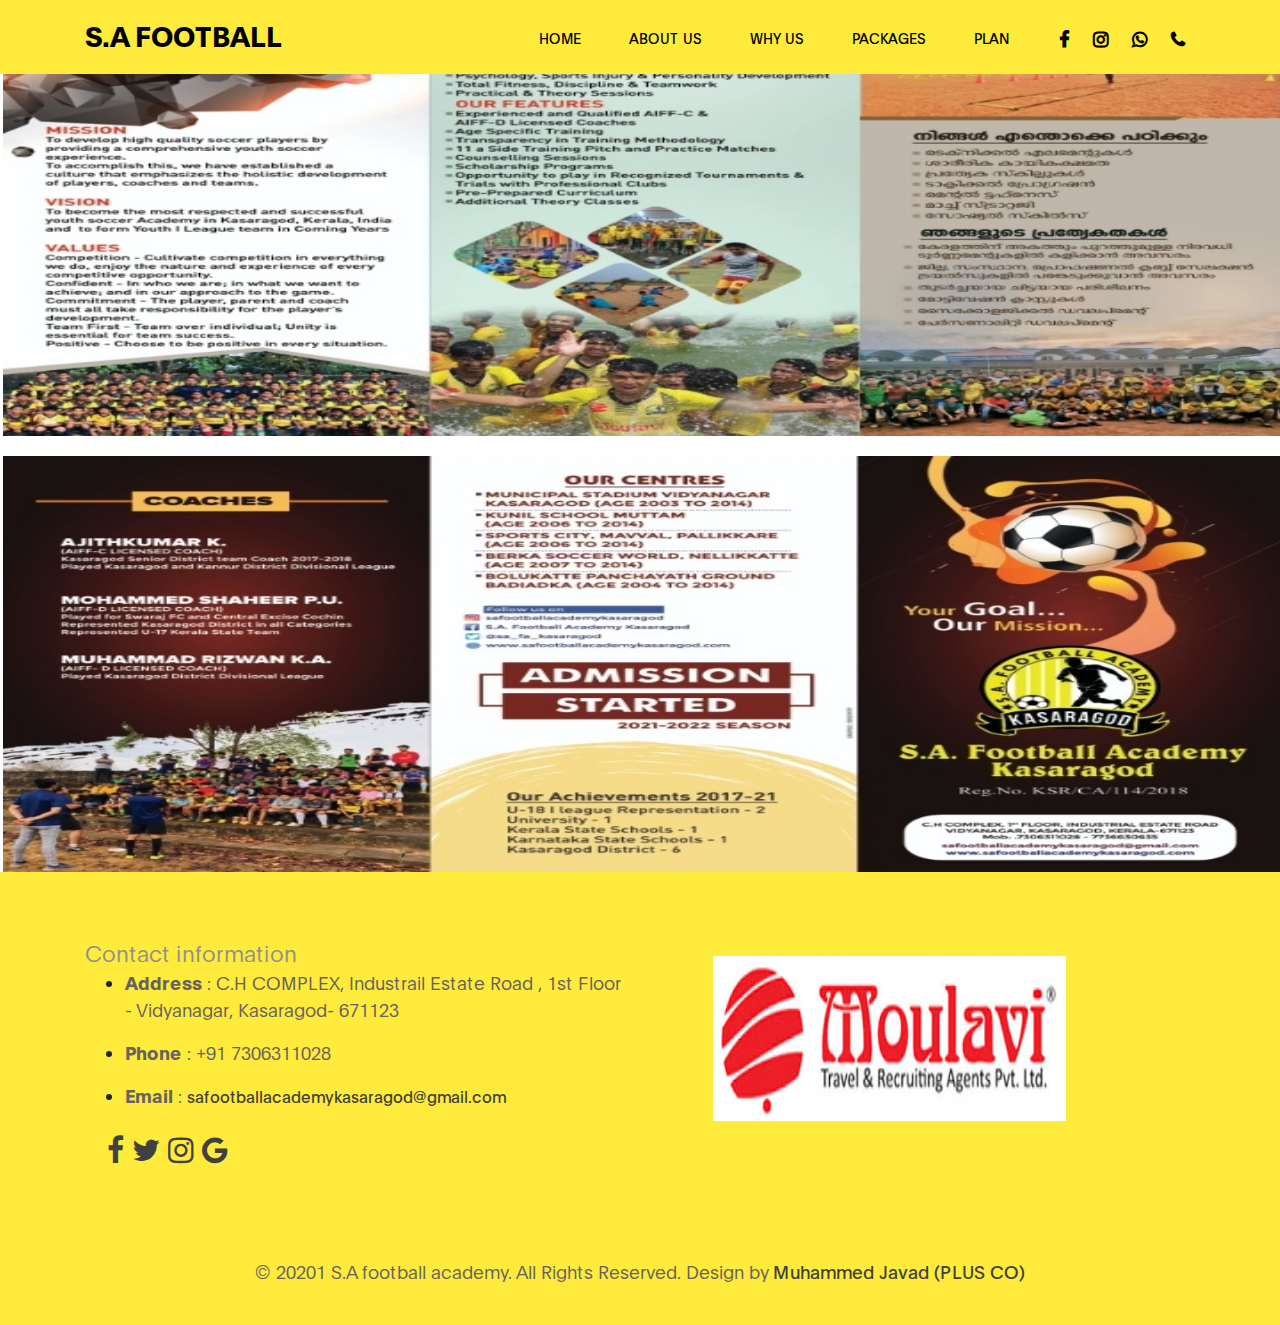
<file: img.html>
<!DOCTYPE html>
<html lang="en">

<head>

  <title>S.A FOOTBALL ACADEMY Kasaragod</title>
  <link rel="shortcut icon" href="images/sa image/111a copy.jpg" type="image/x-icon">
  <meta charset="UTF-8">
  <meta http-equiv="X-UA-Compatible" content="IE=Edge">
  <meta name="description" content="">
  <meta name="keywords" content="">
  <meta name="author" content="">
  <meta name="viewport" content="width=device-width, initial-scale=1, maximum-scale=1">

  <link rel="stylesheet" href="css/bootstrap.min.css">
  <link rel="stylesheet" href="css/font-awesome.min.css">
  <link rel="stylesheet" href="css/aos.css">
  <script src="https://ajax.googleapis.com/ajax/libs/jquery/3.5.1/jquery.min.js"></script>


  <!-- MAIN CSS -->
  <link rel="stylesheet" href="css/tooplate-gymso-style.css">
  <!--
Tooplate 2119 Gymso Fitness
https://www.tooplate.com/view/2119-gymso-fitness
-->
</head>

<body data-spy="scroll" data-target="#navbarNav" data-offset="50">

  <!-- MENU BAR -->
  <nav class="navbar navbar-expand-lg fixed-top">
    <div class="container">

      <a class="navbar-brand" href="index.html" style="color: black;">S.A FOOTBALL</a>

      <button class="navbar-toggler" type="button" data-toggle="collapse" data-target="#navbarNav"
        aria-controls="navbarNav" aria-expanded="false" aria-label="Toggle navigation">
        <span class="navbar-toggler-icon"></span>
      </button>

      <div class="collapse navbar-collapse" id="navbarNav">
        <ul class="navbar-nav ml-lg-auto">
          <li class="nav-item">
            <a href="index.html" class="nav-link smoothScroll" style="color: black;">Home</a>
          </li>

          <li class="nav-item">
            <a href="ABOUT.HTML" class="nav-link smoothScroll" style="color: black;">About Us</a>
          </li>

          <li class="nav-item">
            <a href="why.html" class="nav-link smoothScroll" style="color: black;">Why Us</a>
          </li>

          <li class="nav-item">
            <a href="package.html.html" class="nav-link smoothScroll" style="color: black;">Packages</a>
          </li>
          <li class="nav-item">
            <a href="img.html" class="nav-link smoothScroll" style="color: black;">Plan</a>
          </li>
        </ul>

        <ul class="social-icon ml-lg-3">
          <li><a href="https://www.facebook.com/safootballacademykasaragod " class="fa fa-facebook"
              style="color: black;"></a></li>
          <li><a href="https://www.instagram.com/safootballacademykasaragod/" class="fa fa-instagram"
              style="color: black;"></a></li>
          <li><a href="https://wa.me/message/E5W4XO7ZEQWUK1" class="fa fa-whatsapp" style="color: black;"></a></li>
          <li><a href="tel:+91 7306311028" class="fa fa-phone" style="color: black;"></a></li>
        </ul>
      </div>

    </div>
  </nav>

  <img src="images/IMG_20210312_104759.jpg" alt="" class="img1">
  <img src="images/IMG_20210312_104810.jpg" alt="" class="img1">

  <section class="w3l-footer" id="contact">
    <footer class="footer-28" style="background-color:#ffeb3b;;">
      <div class="footer-bg-layer">
        <div class="container py-lg-3">
          <div class="row footer-top-28">
            <div class="col-lg-6 col-md-5 footer-list-28 mt-5">
              <h6 class="footer-title-28">Contact information</h6>
              <ul>
                <li>
                  <p><strong>Address</strong> : C.H COMPLEX, Industrail Estate Road , 1st Floor  - Vidyanagar, Kasaragod- 671123</p>
                </li>
                <li>
                  <p><strong>Phone</strong> : <a href="tel:+91 7306311028"></a>+91 7306311028</a></p>
                </li>
                <li>
                  <p><strong>Email</strong> : <a href="mailto:safootballacademykasaragod@gmail.com" style="font-size: 16px;">safootballacademykasaragod@gmail.com</a></p>
                </li>
              </ul>
  
              <div class="main-social-footer-28 mt-3">
                <!--<ul class="social-icons">-->
                  <span class="facebook" style="font-size: 30px; margin-left: 22px;">
                    <a href="https://www.facebook.com/safootballacademykasaragod" title="Facebook" >
                      <span class="fa fa-facebook" aria-hidden="true"></span>
                    </a>
                  </span>
                  <span class="twitter" style="font-size: 30px;">
                    <a href="https://twitter.com/KasaragodSa" title="Twitter">
                      <span class="fa fa-twitter" aria-hidden="true"></span>
                    </a>
                  </span>
                  <span class="instagram" style="font-size: 30px;">
                    <a href="https://instagram.com/safootballacademykasaragod" title="Instagram">
                      <span class="fa fa-instagram" aria-hidden="true"></span>
                    </a>
                  </span>
                  <span class="google" style="font-size: 30px;">
                    <a href="index.html" title="Google">
                      <span class="fa fa-google" aria-hidden="true"></span>
                    </a>
                  </span>
                 
              </div>
            </div>
            <div class="col-lg-6 col-md-7">
              <div class="row">
                <div class="col-sm-4 col-6 footer-list-28 mt-5">
                   <div class="cwp4-image col-lg-6 pl-lg-5 mb-lg-0 mb-5">
                      <img src="images/download.jpeg"  style="width: 353px; margin-left: 10px;" alt="" />
                    </div>
                  <!--<h6 class="footer-title-28">Company</h6>
                  <ul>
                    <li><a href="about.html">About Us</a></li>
                    <li><a href="#">Blog Posts</a></li>
                    <li><a href="services.html">Services</a></li>
                    <li><a href="#pricing">Pricing</a></li>
                  </ul>
                </div>
                <div class="col-sm-4 col-6 footer-list-28 mt-5">
                  <h6 class="footer-title-28">Quick Links</h6>
                  <ul>
                    <li><a href="contact.html">Contact Us</a></li>
                    <li><a href="#signup">Create account</a></li>
                    <li><a href="#learn">Care Center</a></li>
                    <li><a href="#feedback">Site Feedack</a></li>
                  </ul>
                </div>
                <div class="col-sm-4 footer-list-28 mt-5">
                  <h6 class="footer-title-28">Support</h6>
                  <ul>
                    <li><a href="#URL">All Dogs</a></li>
                    <li><a href="#URL">Care Advices</a></li>
                    <li><a href="#URL">Care Support</a></li>
                    <li><a href="#URL">Veterinary Help</a></li>
                  </ul>-->
                </div>
              </div>
            </div>
          </div>
        </div>
  
  
        <div class="midd-footer-28 align-center py-lg-4 py-3 mt-5">
          <div class="container">
            <p class="copy-footer-28 text-center"> &copy; 20201 S.A football academy. All Rights Reserved. Design by <a
              href="tel:+91 9744727684">Muhammed Javad (PLUS CO)</a> </p>
          </div>
        </div>
      </div>
    </footer>
</body>
<script src="js/jquery.min.js"></script>
<script src="js/bootstrap.min.js"></script>
<script src="js/aos.js"></script>
<script src="js/smoothscroll.js"></script>
<script src="js/custom.js"></script>

<style>
    .img1{
        width: 100%;
    height: 416px;
    margin-left: 3px;
    }
</style>
<script>
   $("#gform").submit((e)=>{
       e.preventDefault()
       $.ajax({
           url:"https://script.google.com/macros/s/AKfycbwEPweiiIRaTMbJKhMoHtzqzRs_NLy9QYaiOHS0/exec",
           data:$("#gform").serialize(),
           method:"post",
           success:function (response){
               alert("Form submitted successfully")
               window.location.reload()
               //window.location.href="https://google.com"
           },
           error:function (err){
               alert("Something Error")

           }
       })
   })
</script></html>
</file>
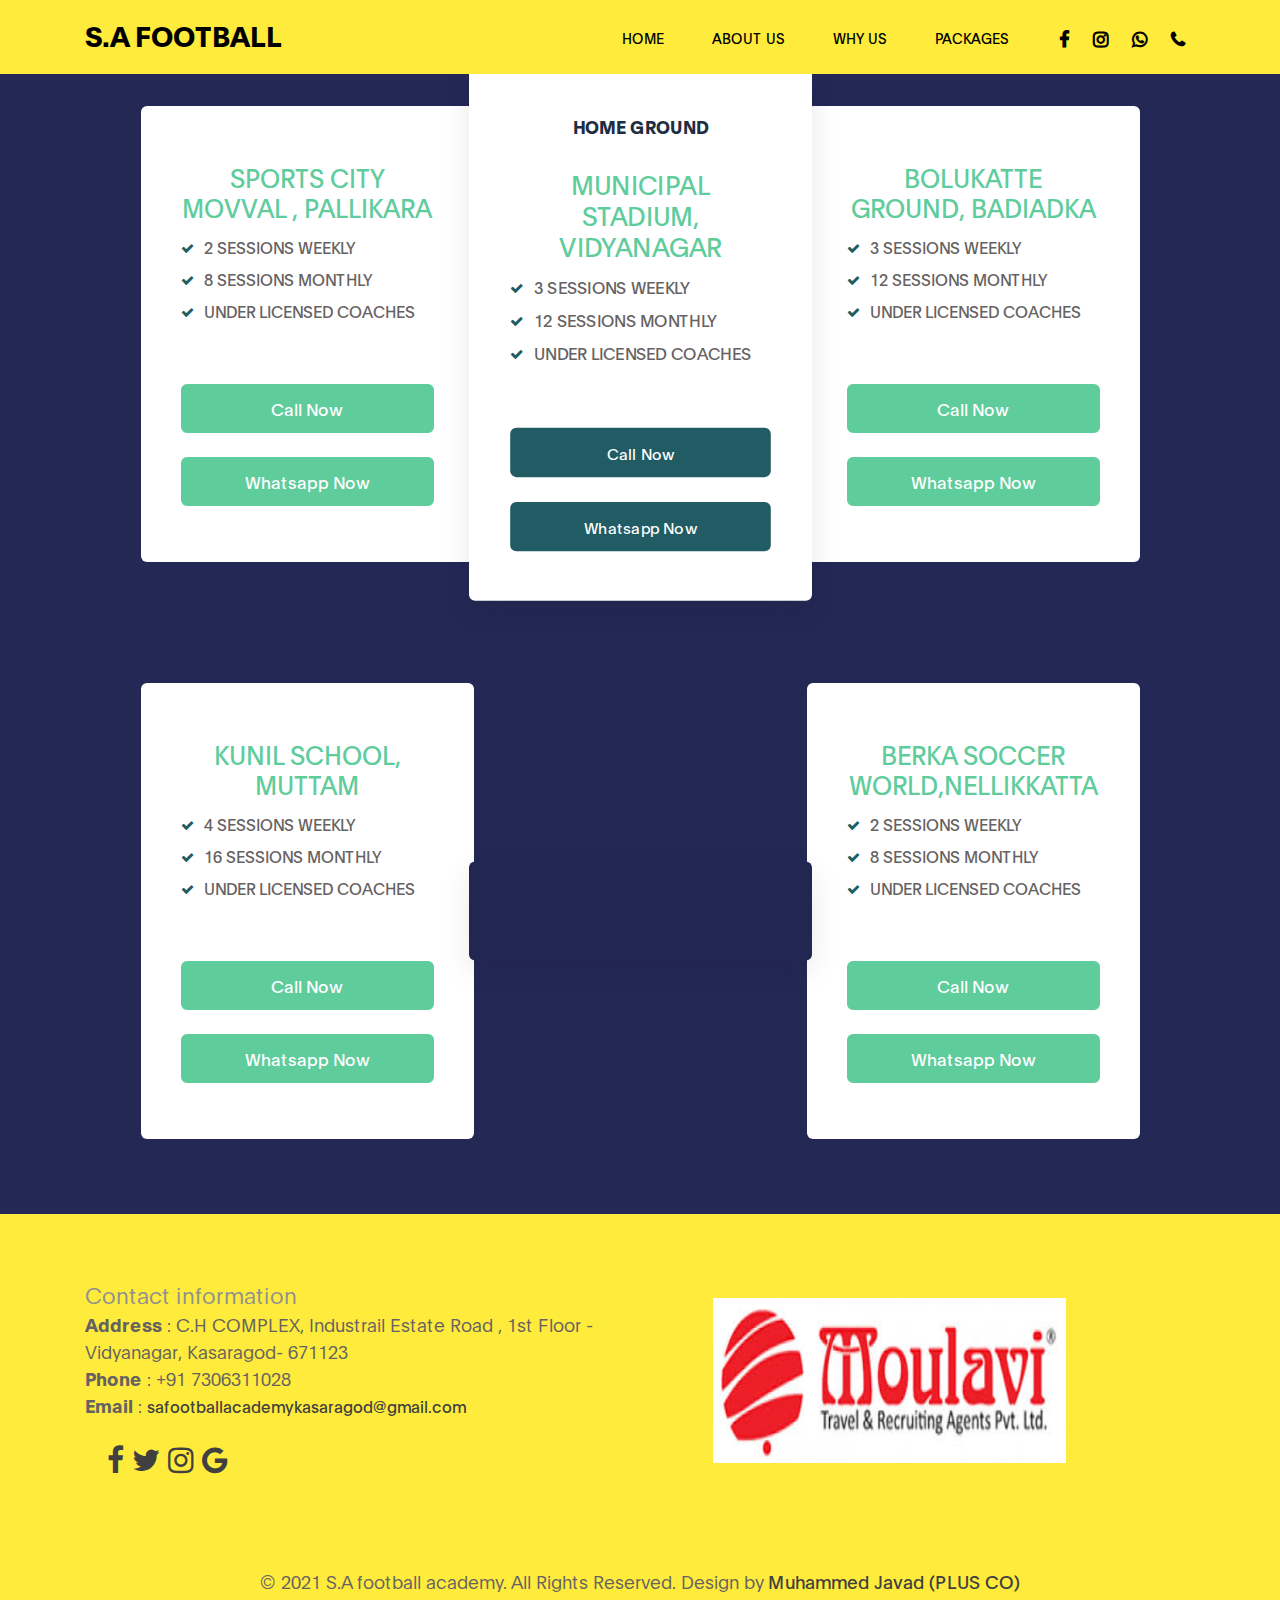
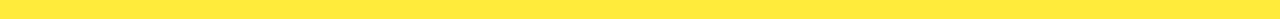
<file: package.html.html>
<!DOCTYPE html>
<html lang="en">
    <head>

        <title>S.A FOOTBALL ACADEMY Kasaragod</title>
      <link rel="shortcut icon" href="images/sa image/111a copy.jpg" type="image/x-icon">
   
        <meta charset="UTF-8">
        <meta http-equiv="X-UA-Compatible" content="IE=Edge">
        <meta name="description" content="">
        <meta name="keywords" content="">
        <meta name="author" content="">
        <meta name="viewport" content="width=device-width, initial-scale=1, maximum-scale=1">
   
        <link rel="stylesheet" href="css/bootstrap.min.css">
        <link rel="stylesheet" href="css/font-awesome.min.css">
        <link rel="stylesheet" href="css/aos.css">
        <script src="https://ajax.googleapis.com/ajax/libs/jquery/3.5.1/jquery.min.js"></script>
   
   <link rel="stylesheet" href="css1/style.css">
        <!-- MAIN CSS -->
        <link rel="stylesheet" href="css/tooplate-gymso-style.css">
   <!--
   Tooplate 2119 Gymso Fitness
   https://www.tooplate.com/view/2119-gymso-fitness
   -->
   </head>
<body>

    <nav class="navbar navbar-expand-lg fixed-top">
        <div class="container">

            <a class="navbar-brand" href="index.html" style="color: black;">S.A FOOTBALL</a>

            <button class="navbar-toggler" type="button" data-toggle="collapse" data-target="#navbarNav" aria-controls="navbarNav" aria-expanded="false"
                aria-label="Toggle navigation">
                <span class="navbar-toggler-icon"></span>
            </button>

            <div class="collapse navbar-collapse" id="navbarNav">
                <ul class="navbar-nav ml-lg-auto">
                    <li class="nav-item">
                        <a href="index.html" class="nav-link smoothScroll" style="color: black;">Home</a>
                    </li>

                    <li class="nav-item">
                        <a href="ABOUT.HTML" class="nav-link smoothScroll" style="color: black;">About Us</a>
                    </li>

                    <li class="nav-item">
                        <a href="why.html" class="nav-link smoothScroll" style="color: black;">Why Us</a>
                    </li>

                    <li class="nav-item">
                        <a href="package.html.html" class="nav-link smoothScroll" style="color: black;">Packages</a>
                    </li>
                     
                </ul>

                <ul class="social-icon ml-lg-3">
                    <li><a href="https://www.facebook.com/safootballacademykasaragod " class="fa fa-facebook" style="color: black;"></a></li>
                    <li><a href="https://www.instagram.com/safootballacademykasaragod/" class="fa fa-instagram" style="color: black;"></a></li>
                    <li><a href="https://wa.me/message/E5W4XO7ZEQWUK1" class="fa fa-whatsapp" style="color: black;"></a></li>
                    <li><a href="tel:+91 7306311028" class="fa fa-phone" style="color: black;"></a></li>
                </ul>
            </div>

        </div>
    </nav>


    <!-- pricing plans -->
    <section class="w3l-pricing-7-main" id="bottom">
        <div class="pricing-7-sec">
            <div class="wrapper pricing-grid">
                <!--<h3 class="heading">Modern Pricing Packages</h3>-->
                <div class="pricing-sec-7">
                    <!-- pricing grid 1 -->
                    <div class="pricing-gd-left pric-7-1">
                        <div class="w3l-pricing-7">
                            <div class="w3l-pricing-7-top">
                                <h6 class="one-light">SPORTS CITY MOVVAL , PALLIKARA</h6>
                               <!--<p class="para">Perfect for small business</p>--
                                <h4><label>$</label>29<span>/project</span></h4>-->
                            </div>
                            <div class="w3l-pricing-7-bottom">
                                <div class="w3l-pricing-7-bottom-bottom">
                                    <ul class="links">
                                        <li>
                                            <div class="tick-mark"><span class="fa fa-check" aria-hidden="true"></span>
                                            </div>
                                            <p class="tick-info">2 SESSIONS WEEKLY</p>

                                        </li>
                                        <li>
                                            <div class="tick-mark"><span class="fa fa-check" aria-hidden="true"></span>
                                            </div>
                                           <p class="tick-info">8 SESSIONS MONTHLY</p>

                                        </li>
                                        <li>
                                            <div class="tick-mark"><span class="fa fa-check" aria-hidden="true"></span>
                                            </div>
                                            <p class="tick-info">UNDER LICENSED COACHES</p>

                                        </li>
                                        <!--<li>
                                            <div class="tick-mark"><span class="fa fa-check" aria-hidden="true"></span>
                                            </div>
                                            <p class="tick-info">No Monthly Backups</p>

                                        </li>
                                        <li>
                                            <div class="tick-mark"><span class="fa fa-check" aria-hidden="true"></span>
                                            </div>
                                            <p class="tick-info">10 Email Addresses</p>

                                        </li>-->

                                    </ul>
                                </div>
                                <div class="buy-button">
                                    <a class="popup btn button-eff" href="tel:+91 7306311028">Call Now</a><br><br>
                                    <a class="popup btn button-eff" href="https://wa.me/message/E5W4XO7ZEQWUK1">Whatsapp Now</a>

                                </div>
                            </div>
                        </div>
                    </div>
                    <!-- //pricing grid 1 -->
                    <!-- pricing grid 2 -->
                    <div class="pricing-gd-left pric-7 active">
                        <div class="w3l-pricing-7">
                            <div class="w3l-pricing-7-top">
                                <h5>HOME GROUND</h5>
                                <h6>MUNICIPAL STADIUM, VIDYANAGAR</h6>
                                <!--<p class="para">Perfect for small business</p>
                                <h4><label>$</label>35<span>/month</span></h4>-->
                            </div>
                            <div class="w3l-pricing-7-bottom">
                                <div class="w3l-pricing-7-bottom-bottom">
                                    <ul class="links">
                                        <li>
                                            <div class="tick-mark"><span class="fa fa-check" aria-hidden="true"></span>
                                            </div>
                                            <p class="tick-info">3 SESSIONS WEEKLY</p>

                                        </li>
                                        <li>
                                            <div class="tick-mark"><span class="fa fa-check" aria-hidden="true"></span>
                                            </div>
                                            <p class="tick-info">12 SESSIONS MONTHLY</p>

                                        </li>
                                        <li>
                                            <div class="tick-mark"><span class="fa fa-check" aria-hidden="true"></span>
                                            </div>
                                            <p class="tick-info">UNDER LICENSED COACHES</p>

                                        </li>
                                        <!--<li>
                                            <div class="tick-mark"><span class="fa fa-check" aria-hidden="true"></span>
                                            </div>
                                            <p class="tick-info">Monthly Backups</p>

                                        </li>
                                        <li>
                                            <div class="tick-mark"><span class="fa fa-check" aria-hidden="true"></span>
                                            </div>
                                            <p class="tick-info">20 Email Addresses</p>

                                        </li>-->

                                    </ul>
                                </div>
                                <div class="buy-button">
                                    <a class="popup btn button-eff" href="tel:+91 7306311028">Call Now</a><br><br>
                                    <a class="popup btn button-eff" href="https://wa.me/message/E5W4XO7ZEQWUK1">Whatsapp Now</a>
                                </div>
                            </div>
                        </div>
                    </div>
                    <!-- //pricing grid 2 -->
                    <!-- pricing grid 3 -->
                    <div class="pricing-gd-left pric-7-2">
                        <div class="w3l-pricing-7">
                            <div class="w3l-pricing-7-top">
                                <h6 class="one-light">BOLUKATTE GROUND, BADIADKA</h6>
                                <!--<p class="para">Perfect for small business</p>--
                                </p>
                                <h4><label>$</label>44<span>/month</span></h4>-->
                            </div>
                            <div class="w3l-pricing-7-bottom">
                                <div class="w3l-pricing-7-bottom-bottom">
                                    <ul class="links">
                                        <li>
                                            <div class="tick-mark"><span class="fa fa-check" aria-hidden="true"></span>
                                            </div>
                                            <p class="tick-info">3 SESSIONS WEEKLY</p>

                                        </li>
                                        <li>
                                            <div class="tick-mark"><span class="fa fa-check" aria-hidden="true"></span>
                                            </div>
                                            <p class="tick-info">12 SESSIONS MONTHLY</p>

                                        </li>
                                        <li>
                                            <div class="tick-mark"><span class="fa fa-check" aria-hidden="true"></span>
                                            </div>
                                            <p class="tick-info">UNDER LICENSED COACHES</p>

                                        </li>
                                        <li>
                                            <div class="tick-mark"><!--<span class="fa fa-check" aria-hidden="true"></span>-->
                                            </div>
                                            <!--<p class="tick-info">8 SESSIONS MONTHLY</p>-->

                                        </li>
                                        <!--<li>
                                            <div class="tick-mark"><span class="fa fa-check" aria-hidden="true"></span>
                                            </div>
                                            <p class="tick-info">30 Email Addresses</p>

                                        </li>-->

                                    </ul>
                                </div>
                                <div class="buy-button">
                                    <a class="popup btn button-eff" href="tel:+91 7306311028">Call Now</a><br><br>
                                    <a class="popup btn button-eff" href="https://wa.me/message/E5W4XO7ZEQWUK1">Whatsapp Now</a>
                                </div>
                            </div>
                        </div>
                    </div>
                    
                    <!-- pricing grid 3 -->
                </div>
                <div class="pricing-sec-7">
                    <!-- pricing grid 1 -->
                    <div class="pricing-gd-left pric-7-1">
                        <div class="w3l-pricing-7">
                            <div class="w3l-pricing-7-top">
                                <h6 class="one-light">KUNIL SCHOOL, MUTTAM</h6>
                               <!--<p class="para">Perfect for small business</p>--
                                <h4><label>$</label>29<span>/project</span></h4>-->
                            </div>
                            <div class="w3l-pricing-7-bottom">
                                <div class="w3l-pricing-7-bottom-bottom">
                                    <ul class="links">
                                        <li>
                                            <div class="tick-mark"><span class="fa fa-check" aria-hidden="true"></span>
                                            </div>
                                            <p class="tick-info">4 SESSIONS WEEKLY</p>

                                        </li>
                                        <li>
                                            <div class="tick-mark"><span class="fa fa-check" aria-hidden="true"></span>
                                            </div>
                                            <p class="tick-info">16 SESSIONS MONTHLY</p>

                                        </li>
                                        <li>
                                            <div class="tick-mark"><span class="fa fa-check" aria-hidden="true"></span>
                                            </div>
                                            <p class="tick-info">UNDER LICENSED COACHES</p>

                                        </li>
                                        <!--<li>
                                            <div class="tick-mark"><span class="fa fa-check" aria-hidden="true"></span>
                                            </div>
                                            <p class="tick-info">No Monthly Backups</p>

                                        </li>
                                        <li>
                                            <div class="tick-mark"><span class="fa fa-check" aria-hidden="true"></span>
                                            </div>
                                            <p class="tick-info">10 Email Addresses</p>

                                        </li>-->

                                    </ul>
                                </div>
                                <div class="buy-button">
                                    <a class="popup btn button-eff" href="tel:+91 7306311028">Call Now</a><br><br>
                                    <a class="popup btn button-eff" href="https://wa.me/message/E5W4XO7ZEQWUK1">Whatsapp Now</a>

                                </div>
                            </div>
                        </div>
                    </div>
                    <!-- //pricing grid 1 -->
                    <!-- pricing grid 2 -->
                    <div class="pricing-gd-left pric-7 active" style="height: 1px;
                    background-color: #222752;">
                        <div class="w3l-pricing-7">
                            <div class="w3l-pricing-7-top">
                                <!--<h5>HOME GROUND</h5>
                                <h6>MUNCIPAL STADIUM, VIDYANAGAR</h6>-->
                                <!--<p class="para">Perfect for small business</p>
                                <h4><label>$</label>35<span>/month</span></h4>-->
                            </div>
                            <div class="w3l-pricing-7-bottom">
                                <div class="w3l-pricing-7-bottom-bottom">
                                    <ul class="links">
                                       <!--<li>
                                            <div class="tick-mark"><span class="fa fa-check" aria-hidden="true"></span>
                                            </div>
                                            <!--<p class="tick-info">3 SESSIONS WEEKLY</p>--

                                        </li>
                                        <li>
                                            <div class="tick-mark"><span class="fa fa-check" aria-hidden="true"></span>
                                            </div>
                                           <!--<p class="tick-info">3 SESSIONS WEEKLY</p>--

                                        </li>
                                        <li>
                                            <div class="tick-mark"><span class="fa fa-check" aria-hidden="true"></span>
                                            </div>
                                             <!--<p class="tick-info">3 SESSIONS WEEKLY</p>--

                                        </li>
                                        <!--<li>
                                            <div class="tick-mark"><span class="fa fa-check" aria-hidden="true"></span>
                                            </div>
                                            <p class="tick-info">Monthly Backups</p>

                                        </li>
                                        <li>
                                            <div class="tick-mark"><span class="fa fa-check" aria-hidden="true"></span>
                                            </div>
                                            <p class="tick-info">20 Email Addresses</p>

                                        </li>-->

                                    </ul>
                                </div>
                                <!--<div class="buy-button">
                                    <a class="popup btn button-eff" href="tel:+91 7306311028">Call Now</a><br><br>
                                    <a class="popup btn button-eff" href="https://wa.me/message/E5W4XO7ZEQWUK1">Whatsapp Now</a>
                                </div>-->
                            </div>
                        </div>
                    </div>
                    <!-- //pricing grid 2 -->
                    <!-- pricing grid 3 -->
                    <div class="pricing-gd-left pric-7-2">
                        <div class="w3l-pricing-7">
                            <div class="w3l-pricing-7-top">
                                <h6 class="one-light">BERKA SOCCER WORLD,NELLIKKATTA</h6>
                                <!--<p class="para">Perfect for small business</p>--
                                </p>
                                <h4><label>$</label>44<span>/month</span></h4>-->
                            </div>
                            <div class="w3l-pricing-7-bottom">
                                <div class="w3l-pricing-7-bottom-bottom">
                                    <ul class="links">
                                        <li>
                                            <div class="tick-mark"><span class="fa fa-check" aria-hidden="true"></span>
                                            </div>
                                            <p class="tick-info">2 SESSIONS WEEKLY</p>

                                        </li>
                                        <li>
                                            <div class="tick-mark"><span class="fa fa-check" aria-hidden="true"></span>
                                            </div>
                                            <p class="tick-info">8 SESSIONS MONTHLY</p>

                                        </li>
                                        <li>
                                            <div class="tick-mark"><span class="fa fa-check" aria-hidden="true"></span>
                                            </div>
                                            <p class="tick-info">UNDER LICENSED COACHES</p>

                                        </li>
                                        <li>
                                           <!--<p class="tick-info">8 SESSIONS MONTHLY</p>-->
                                        </li>
                                        <!--<li>
                                            <div class="tick-mark"><span class="fa fa-check" aria-hidden="true"></span>
                                            </div>
                                            <p class="tick-info">30 Email Addresses</p>

                                        </li>-->

                                    </ul>
                                </div>
                                <div class="buy-button">
                                    <a class="popup btn button-eff" href="tel:+91 7306311028">Call Now</a><br><br>
                                    <a class="popup btn button-eff" href="https://wa.me/message/E5W4XO7ZEQWUK1">Whatsapp Now</a>
                                </div>
                            </div>
                        </div>
                    </div>
                    
                    <!-- pricing grid 3 -->
                </div>
                <!-- copyright -->
                <div class="copy-right text-center">
                    <!--<p>© 2020 Modern Pricing Packages. All rights reserved | Design by <a href="http://w3layouts.com/"
                            target="_blank">W3layouts</a></p>-->
                </div>
                <!-- //copyright -->
            </div>
        </div>
    </section>
    <!-- //pricing plans -->
    <section class="w3l-footer" id="contact">
        <footer class="footer-28" style="background-color:#ffeb3b;;">
          <div class="footer-bg-layer">
            <div class="container py-lg-3">
              <div class="row footer-top-28">
                <div class="col-lg-6 col-md-5 footer-list-28 mt-5">
                  <h6 class="footer-title-28">Contact information</h6>
                  <ul>
                     
                      <p><strong>Address</strong> : C.H COMPLEX, Industrail Estate Road , 1st Floor  - Vidyanagar, Kasaragod- 671123</p>
                     
                      <p><strong>Phone</strong> : <a href="tel:+91 7306311028"></a>+91 7306311028</a></p>
                     
                      <p><strong>Email</strong> : <a href="mailto:safootballacademykasaragod@gmail.com" style="font-size: 16px;">safootballacademykasaragod@gmail.com</a></p>
                     
                  </ul>
      
                  <div class="main-social-footer-28 mt-3">
                    <!--<ul class="social-icons">-->
                      <span class="facebook" style="font-size: 30px; margin-left: 22px;">
                        <a href="https://www.facebook.com/safootballacademykasaragod" title="Facebook" >
                          <span class="fa fa-facebook" aria-hidden="true"></span>
                        </a>
                      </span>
                      <span class="twitter" style="font-size: 30px;">
                        <a href="https://twitter.com/KasaragodSa" title="Twitter">
                          <span class="fa fa-twitter" aria-hidden="true"></span>
                        </a>
                      </span>
                      <span class="instagram" style="font-size: 30px;">
                        <a href="https://instagram.com/safootballacademykasaragod" title="Instagram">
                          <span class="fa fa-instagram" aria-hidden="true"></span>
                        </a>
                      </span>
                      <span class="google" style="font-size: 30px;">
                        <a href="index.html" title="Google">
                          <span class="fa fa-google" aria-hidden="true"></span>
                        </a>
                      </span>
                     
                  </div>
                </div>
                <div class="col-lg-6 col-md-7">
                  <div class="row">
                    <div class="col-sm-4 col-6 footer-list-28 mt-5">
                       <div class="cwp4-image col-lg-6 pl-lg-5 mb-lg-0 mb-5">
                          <img src="images/download.jpeg"  style="width: 353px; margin-left: 10px;" alt="" />
                        </div>
                      <!--<h6 class="footer-title-28">Company</h6>
                      <ul>
                        <li><a href="about.html">About Us</a></li>
                        <li><a href="#">Blog Posts</a></li>
                        <li><a href="services.html">Services</a></li>
                        <li><a href="#pricing">Pricing</a></li>
                      </ul>
                    </div>
                    <div class="col-sm-4 col-6 footer-list-28 mt-5">
                      <h6 class="footer-title-28">Quick Links</h6>
                      <ul>
                        <li><a href="contact.html">Contact Us</a></li>
                        <li><a href="#signup">Create account</a></li>
                        <li><a href="#learn">Care Center</a></li>
                        <li><a href="#feedback">Site Feedack</a></li>
                      </ul>
                    </div>
                    <div class="col-sm-4 footer-list-28 mt-5">
                      <h6 class="footer-title-28">Support</h6>
                      <ul>
                        <li><a href="#URL">All Dogs</a></li>
                        <li><a href="#URL">Care Advices</a></li>
                        <li><a href="#URL">Care Support</a></li>
                        <li><a href="#URL">Veterinary Help</a></li>
                      </ul>-->
                    </div>
                  </div>
                </div>
              </div>
            </div>
      
      
            <div class="midd-footer-28 align-center py-lg-4 py-3 mt-5">
              <div class="container">
                <p class="copy-footer-28 text-center"> &copy; 2021 S.A football academy. All Rights Reserved. Design by <a
                  href="tel:+91 9744727684">Muhammed Javad (PLUS CO)</a> </p>
              </div>
            </div>
          </div>
        </footer>
        
</body>
<script src="js/jquery.min.js"></script>
<script src="js/bootstrap.min.js"></script>
<script src="js/aos.js"></script>
<script src="js/smoothscroll.js"></script>
<script src="js/custom.js"></script>


<script>
   $("#gform").submit((e)=>{
       e.preventDefault()
       $.ajax({
           url:"https://script.google.com/macros/s/AKfycbwEPweiiIRaTMbJKhMoHtzqzRs_NLy9QYaiOHS0/exec",
           data:$("#gform").serialize(),
           method:"post",
           success:function (response){
               alert("Form submitted successfully")
               window.location.reload()
               //window.location.href="https://google.com"
           },
           error:function (err){
               alert("Something Error")

           }
       })
   })
</script></html>
</file>
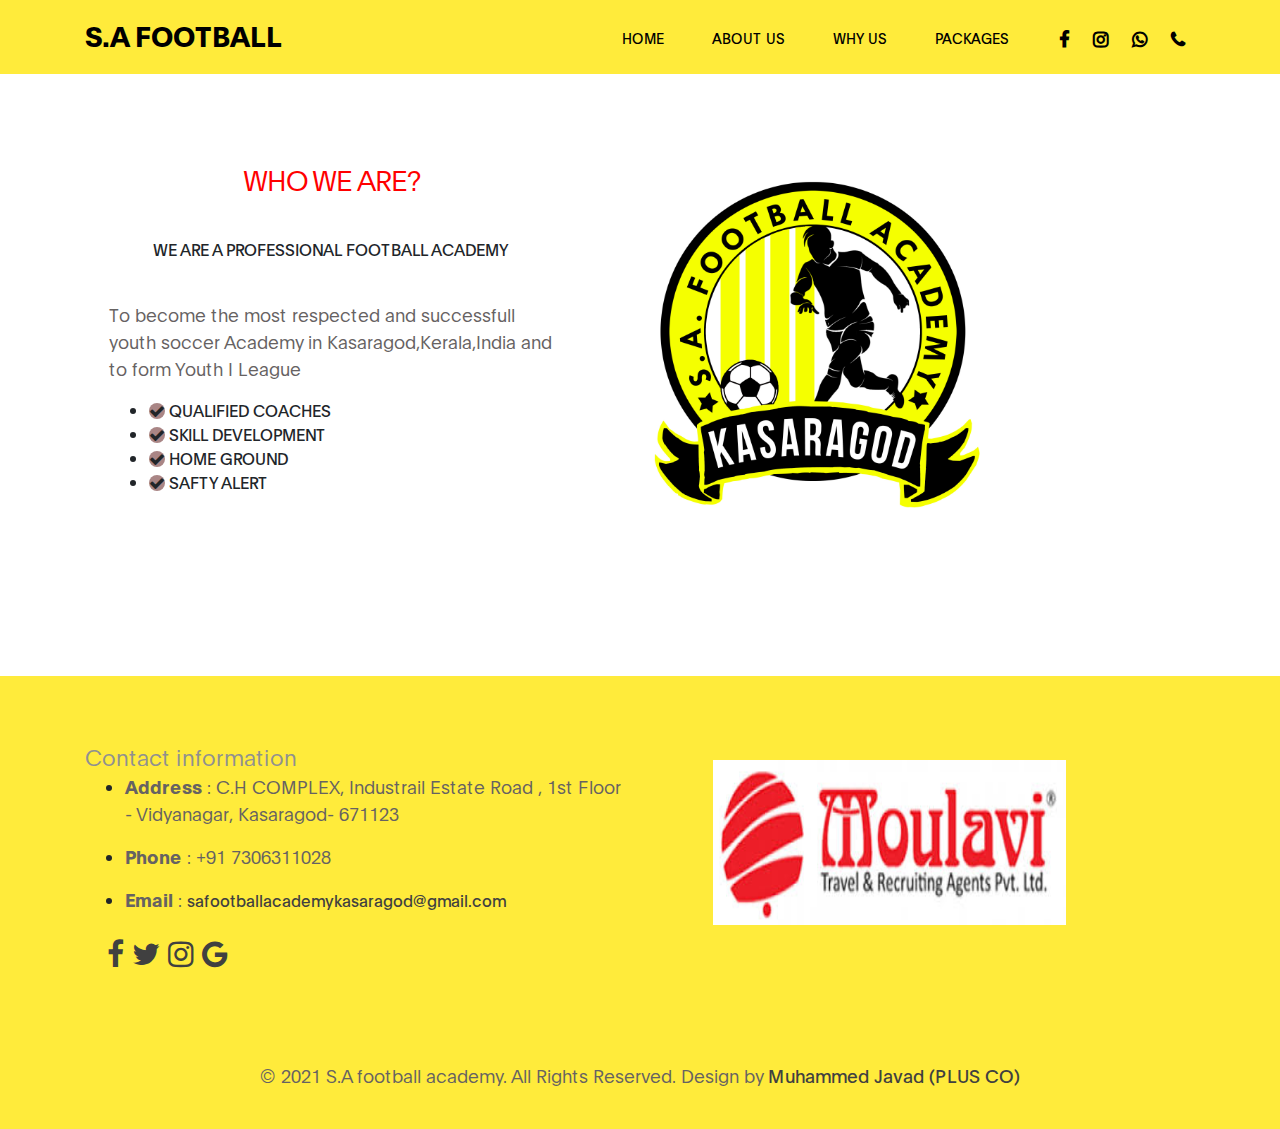
<file: why.html>
<!DOCTYPE html>
<html lang="en">
    <head>

      <title>S.A FOOTBALL ACADEMY Kasaragod</title>
      <link rel="shortcut icon" href="images/sa image/111a copy.jpg" type="image/x-icon">
   
        <meta charset="UTF-8">
        <meta http-equiv="X-UA-Compatible" content="IE=Edge">
        <meta name="description" content="">
        <meta name="keywords" content="">
        <meta name="author" content="">
        <meta name="viewport" content="width=device-width, initial-scale=1, maximum-scale=1">
   
        <link rel="stylesheet" href="css/bootstrap.min.css">
        <link rel="stylesheet" href="css/font-awesome.min.css">
        <link rel="stylesheet" href="css/aos.css">
        <script src="https://ajax.googleapis.com/ajax/libs/jquery/3.5.1/jquery.min.js"></script>
   
   
        <!-- MAIN CSS -->
        <link rel="stylesheet" href="css/tooplate-gymso-style.css">
   <!--
   Tooplate 2119 Gymso Fitness
   https://www.tooplate.com/view/2119-gymso-fitness
   -->
   </head>
<body>

  <nav class="navbar navbar-expand-lg fixed-top">
    <div class="container">

        <a class="navbar-brand" href="index.html" style="color: black;">S.A FOOTBALL</a>

        <button class="navbar-toggler" type="button" data-toggle="collapse" data-target="#navbarNav" aria-controls="navbarNav" aria-expanded="false"
            aria-label="Toggle navigation">
            <span class="navbar-toggler-icon"></span>
        </button>

        <div class="collapse navbar-collapse" id="navbarNav">
            <ul class="navbar-nav ml-lg-auto">
                <li class="nav-item">
                    <a href="index.html" class="nav-link smoothScroll" style="color: black;">Home</a>
                </li>

                <li class="nav-item">
                    <a href="ABOUT.HTML" class="nav-link smoothScroll" style="color: black;">About Us</a>
                </li>

                <li class="nav-item">
                    <a href="why.html" class="nav-link smoothScroll" style="color: black;">Why Us</a>
                </li>

                <li class="nav-item">
                    <a href="package.html.html" class="nav-link smoothScroll" style="color: black;">Packages</a>
                </li>
                
            </ul>

            <ul class="social-icon ml-lg-3">
                <li><a href="https://www.facebook.com/safootballacademykasaragod " class="fa fa-facebook" style="color: black;"></a></li>
                <li><a href="https://www.instagram.com/safootballacademykasaragod/" class="fa fa-instagram" style="color: black;"></a></li>
                <li><a href="https://wa.me/message/E5W4XO7ZEQWUK1" class="fa fa-whatsapp" style="color: black;"></a></li>
                <li><a href="tel:+91 7306311028" class="fa fa-phone" style="color: black;"></a></li>
            </ul>
        </div>

    </div>
</nav>

<section class="about section" id="about" style="background-color: white;">
    <div class="container">
         <div class="row">

                 <div class="mt-lg-5 mb-lg-0 mb-4 col-lg-5 col-md-10 mx-auto col-12">
                     <h3 style="    font-weight: 200;
                     color: red;"><center>WHO WE ARE?</center></h3><br>
                     <!--<h1 style="font-weight: 400;
                     color: #0e0e0e;"><center>ALL ABOUT S.A FOOTBALL ACADEMY</center></h1><br>-->
                     <p style="font-size: 30px;
                     font-weight: 800;"><center>WE ARE A PROFESSIONAL FOOTBALL ACADEMY</center></p><br>
                     <p>To become the most respected and successfull youth soccer Academy in Kasaragod,Kerala,India and to form Youth I League</p>
                   <ul>
                       <li>
                     <span class="fa fa-check" style="background-color: #a98585;
                     border-radius: 50%;"></span>
                     QUALIFIED COACHES
                       </li>
                       <li>
                        <span class="fa fa-check" style="background-color: #a98585;
                        border-radius: 50%;"></span>
                        SKILL DEVELOPMENT
                          </li>
                          <li>
                            <span class="fa fa-check" style="background-color: #a98585;
                            border-radius: 50%;"></span>
                            HOME GROUND
                              </li>
                               
                                  <li>
                                    <span class="fa fa-check" style="background-color: #a98585;
                                    border-radius: 50%;"></span>
                                    SAFTY ALERT
                                      </li>
                   </ul>
                     <!--<h2 class="mb-4" data-aos="fade-up" data-aos-delay="300">Hello,we are MASTER PIECE</h2>-->

                     <!--<p data-aos="fade-up" data-aos-delay="400">THANK YOU FOR GIVING THIS WONDERFUL OPPERTUNITY ...WE ARE ADIL AND NIZAR BABU..WE ARE TWO MEMBERS IN OUR YOUTUBER CHANNEL AS ANCHOR..WE ARE NATIVE MALAPPURAM AND OPEN TO RELOCATE HAJIYARPADI..CURRENTLY WE ARE PURSUING MASTERPIECE YOUTUBE CHANNEL AND SHOP</p>-->
                     <script src="https://apis.google.com/js/platform.js"></script>

                     <div class="g-ytsubscribe" data-channel="MasterPiece" data-layout="full" data-theme="dark" data-count="default"></div>
                     <!--<p data-aos="fade-up" data-aos-delay="500">WE ARE ENJOYING WHAT WE DO! </p>-->

                 </div>

                 <div class="ml-lg-auto col-lg-3 col-md-6 col-12" data-aos="fade-up" data-aos-delay="700">
                     <img src="images/sa image/111a copy.jpg" alt="" style="width: 440px;
                     height: 432px;
                     margin-left: -34px;">
                     <!--<div class="team-thumb">
                         <img src="images/team/IMG_20201211_130828.jpg" class="img-fluid" alt="Trainer">

                         <div class="team-info d-flex flex-column">

                             <h3>NIZAR BABU</h3>
                             <span>CHANNEL ADMIN 1</span>

                             <ul class="social-icon mt-3">
                                 <li><a href="https://www.youtube.com/c/MasterPiece"  class="fa fa-youtube"></a></li>
                                 <li><a href="https://instagram.com/masterpiece_nizarbabu?igshid=11txz9klpmm5o" class="fa fa-instagram"></a></li>
                             </ul>
                         </div>
                     </div>-->
                 </div>

                 <div class="mr-lg-auto mt-5 mt-lg-0 mt-md-0 col-lg-3 col-md-6 col-12" data-aos="fade-up" data-aos-delay="800">
                    <!---<div class="team-thumb">
                         <img src="images/team/IMG_20201211_130816.jpg" class="img-fluid" alt="Trainer">

                         <div class="team-info d-flex flex-column">

                             <h3>ADIL</h3>
                             <span>CHANNEL ADMIN 2</span>

                             <ul class="social-icon mt-3">
                                 <li><a href="https://instagram.com/adil_masterpiece?igshid=1g4z5mbvc3zni" class="fa fa-instagram"></a></li>
                                 <li><a href="https://m.facebook.com/masterpiecevlog/?model=admin-todo-tour" class="fa fa-facebook"></a></li>
                             </ul>
                         </div>
                     </div>-->
                 </div>

         </div>
    </div>
</section>
<section class="w3l-footer" id="contact">
  <section class="w3l-footer" id="contact">
    <footer class="footer-28" style="background-color:#ffeb3b;;">
      <div class="footer-bg-layer">
        <div class="container py-lg-3">
          <div class="row footer-top-28">
            <div class="col-lg-6 col-md-5 footer-list-28 mt-5">
              <h6 class="footer-title-28">Contact information</h6>
              <ul>
                <li>
                  <p><strong>Address</strong> : C.H COMPLEX, Industrail Estate Road , 1st Floor  - Vidyanagar, Kasaragod- 671123</p>
                </li>
                <li>
                  <p><strong>Phone</strong> : <a href="tel:+91 7306311028"></a>+91 7306311028</a></p>
                </li>
                <li>
                  <p><strong>Email</strong> : <a href="mailto:safootballacademykasaragod@gmail.com" style="font-size: 16px;">safootballacademykasaragod@gmail.com</a></p>
                </li>
              </ul>
  
              <div class="main-social-footer-28 mt-3">
                <!--<ul class="social-icons">-->
                  <span class="facebook" style="font-size: 30px; margin-left: 22px;">
                    <a href="https://www.facebook.com/safootballacademykasaragod" title="Facebook" >
                      <span class="fa fa-facebook" aria-hidden="true"></span>
                    </a>
                  </span>
                  <span class="twitter" style="font-size: 30px;">
                    <a href="https://twitter.com/KasaragodSa" title="Twitter">
                      <span class="fa fa-twitter" aria-hidden="true"></span>
                    </a>
                  </span>
                  <span class="instagram" style="font-size: 30px;">
                    <a href="https://instagram.com/safootballacademykasaragod" title="Instagram">
                      <span class="fa fa-instagram" aria-hidden="true"></span>
                    </a>
                  </span>
                  <span class="google" style="font-size: 30px;">
                    <a href="index.html" title="Google">
                      <span class="fa fa-google" aria-hidden="true"></span>
                    </a>
                  </span>
                 
              </div>
            </div>
            <div class="col-lg-6 col-md-7">
              <div class="row">
                <div class="col-sm-4 col-6 footer-list-28 mt-5">
                   <div class="cwp4-image col-lg-6 pl-lg-5 mb-lg-0 mb-5">
                      <img src="images/download.jpeg"  style="width: 353px; margin-left: 10px;" alt="" />
                    </div>
                  <!--<h6 class="footer-title-28">Company</h6>
                  <ul>
                    <li><a href="about.html">About Us</a></li>
                    <li><a href="#">Blog Posts</a></li>
                    <li><a href="services.html">Services</a></li>
                    <li><a href="#pricing">Pricing</a></li>
                  </ul>
                </div>
                <div class="col-sm-4 col-6 footer-list-28 mt-5">
                  <h6 class="footer-title-28">Quick Links</h6>
                  <ul>
                    <li><a href="contact.html">Contact Us</a></li>
                    <li><a href="#signup">Create account</a></li>
                    <li><a href="#learn">Care Center</a></li>
                    <li><a href="#feedback">Site Feedack</a></li>
                  </ul>
                </div>
                <div class="col-sm-4 footer-list-28 mt-5">
                  <h6 class="footer-title-28">Support</h6>
                  <ul>
                    <li><a href="#URL">All Dogs</a></li>
                    <li><a href="#URL">Care Advices</a></li>
                    <li><a href="#URL">Care Support</a></li>
                    <li><a href="#URL">Veterinary Help</a></li>
                  </ul>-->
                </div>
              </div>
            </div>
          </div>
        </div>
  
  
        <div class="midd-footer-28 align-center py-lg-4 py-3 mt-5">
          <div class="container">
            <p class="copy-footer-28 text-center"> &copy; 2021 S.A football academy. All Rights Reserved. Design by <a
              href="tel:+91 9744727684">Muhammed Javad (PLUS CO)</a> </p>
          </div>
        </div>
      </div>
    </footer>
<script src="js/jquery.min.js"></script>
<script src="js/bootstrap.min.js"></script>
<script src="js/aos.js"></script>
<script src="js/smoothscroll.js"></script>
<script src="js/custom.js"></script>


<script>
   $("#gform").submit((e)=>{
       e.preventDefault()
       $.ajax({
           url:"https://script.google.com/macros/s/AKfycbwEPweiiIRaTMbJKhMoHtzqzRs_NLy9QYaiOHS0/exec",
           data:$("#gform").serialize(),
           method:"post",
           success:function (response){
               alert("Form submitted successfully")
               window.location.reload()
               //window.location.href="https://google.com"
           },
           error:function (err){
               alert("Something Error")

           }
       })
   })
</script></html>
</file>
<file: css/tooplate-gymso-style.css>
/*

Tooplate 2119 Gymso Fitness

https://www.tooplate.com/view/2119-gymso-fitness

*/

  @font-face {
      font-family: 'Plain';
      src: url('../fonts/Plain-Regular.woff2') format('woff2'),
          url('../fonts/Plain-Regular.woff') format('woff');
      font-weight: normal;
      font-style: normal;
  }

  @font-face {
      font-family: 'Plain';
      src: url('../fonts/Plain-Light.woff2') format('woff2'),
          url('../fonts/Plain-Light.woff') format('woff');
      font-weight: 300;
      font-style: normal;
  }

  @font-face {
      font-family: 'Plain';
      src: url('../fonts/Plain-Bold.woff2') format('woff2'),
          url('../fonts/Plain-Bold.woff') format('woff');
      font-weight: bold;
      font-style: normal;
  }

  :root {
    --primary-color:        #f13a11;
    --white-color:          #ffffff;
    --dark-color:           #171819;
    --about-bg-color:       #f9f9f9;

    --gray-color:           #909090;
    --link-color:           #404040;
    --p-color:              #666262;

    --base-font-family:     'Plain', sans-serif;
    --font-weight-bold:     bold;
    --font-weight-normal:   normal;
    --font-weight-light:    300;
    --font-weight-thin:     100;

    --h1-font-size:         48px;
    --h2-font-size:         36px;
    --h3-font-size:         28px;
    --h4-font-size:         24px;
    --h5-font-size:         22px;
    --h6-font-size:         22px;
    --p-font-size:          18px;
    --base-font-size:       16px;
    --menu-font-size:       14px;

    --border-radius-large:  100%;
    --border-radius-small:  2px;
  }


  body {
    background: var(--white-color);
    font-family: var(--base-font-family);
  }


  /*---------------------------------------
     TYPOGRAPHY              
  -----------------------------------------*/

  h1,h2,h3,h4,h5,h6 {
    font-weight: var(--font-weight-thin);
    line-height: normal;
  }

  .link{
    color:green;
  }

  h1 {
    font-size: var(--h1-font-size);
    font-weight: var(--font-weight-bold);
    letter-spacing: -1px;
    text-transform: uppercase;
    margin-left:-4px;
  }

  h2 {
    font-size: var(--h2-font-size);
    font-weight: var(--font-weight-bold);
    letter-spacing: -2px;
  }

  h3 {
    font-size: var(--h3-font-size);
    font-weight: var(--font-weight-bold);
    letter-spacing: -1px;
    margin: 0;
  }

  h4 {
    font-size: var(--h4-font-size);
  }

  h5 {
    font-size: var(--h5-font-size);
  }

  h6 {
    color: var(--gray-color);
    font-size: var(--h6-font-size);
    line-height: inherit;
    margin: 0;
  }

  p {
    color: var(--p-color);
    font-size: var(--p-font-size);
    font-weight: var(--font-weight-light);
    line-height: 1.5em;
  }

  b, 
  strong {
    font-weight: var(--font-weight-bold);
    letter-spacing: 0;
  }

  .section {
    padding: 7rem 0;
    background-color: white;
  }


  /* BUTTON */

  .custom-btn {
    background: transparent;
    border-radius: var(--border-radius-small);
    padding: 14px 24px;
    color: var(--white-color);
    font-size: var(--menu-font-size);
    font-weight: var(--font-weight-normal);
    text-transform: uppercase;
    letter-spacing: 0.5px;
    white-space: nowrap;
    transition: all 0.3s ease;
  }

  .custom-btn:hover {
    color: var(--primary-color);
  }

  .custom-btn:focus {
    box-shadow: none;
  }

  .custom-btn.bordered:hover,
  .custom-btn.bordered:focus,

  .custom-btn.bg-color:hover,
  .custom-btn.bg-color:focus {
    background: var(--white-color);
    border-color: transparent;
    color: var(--primary-color);
  }

  .bordered {
    border: 1px solid var(--primary-color);
    color: var(--primary-color);
  }

  .bg-color {
    background: var(--primary-color);
    color: var(--white-color);
  }



  /*---------------------------------------
     GENERAL               
  -----------------------------------------*/

  * {
    -webkit-box-sizing: border-box;
    -moz-box-sizing: border-box;
    box-sizing: border-box;
  }

  *::before,
  *::after {
    -webkit-box-sizing: border-box;
    -moz-box-sizing: border-box;
    box-sizing: border-box;
  }

  a {
    color: var(--link-color);
    font-weight: normal;
    text-decoration: none;
    transition: all 0.3s ease;
  }

  a:hover, 
  a:active, 
  a:focus {
    color: var(--primary-color);
    outline: none;
    text-decoration: none;
  }


  /* BG OVERLAY */

  .bg-overlay {
    /*background: var(--dark-color);*/
    position: absolute;
    top: 0;
    right: 0;
    bottom: 0;
    left: 0;
    width: 100%;
    height: 100%;
    opacity: 0.85;
  }


  /*---------------------------------------
     MODAL              
  -----------------------------------------*/

  .modal-content {
    padding: 2rem 3rem;
  }

  .modal-header,
  .modal-body,
  .modal-footer {
    border: 0;
    padding: 0;
  }

  .membership-form a {
    color: var(--primary-color);
  }


  /*---------------------------------------
    FEATURE          
  -----------------------------------------*/

  .feature {
    background: #ffeb3b;
    padding: 5rem 0;
  }


  /*---------------------------------------
     MENU             
  -----------------------------------------*/

  .navbar {
    background: #ffeb3b;        /*var(--dark-color)*/
    padding: 1rem;
  }

  .navbar-expand-lg .navbar-nav .nav-link {
    padding-right: 1.5rem;
    padding-left: 1.5rem;
  }

  .navbar-brand {
    color: var(--white-color);
    font-size: var(--h3-font-size);
    font-weight: var(--font-weight-bold);
    line-height: normal;
    padding-top: 0;
  }

  .nav-item .nav-link {
    display: block;
    color: var(--white-color);
    font-size: var(--menu-font-size);
    font-weight: var(--font-weight-normal);
    text-transform: uppercase;
    padding: 2px 6px;
  }

  .nav-item .nav-link.active,
  .nav-item .nav-link:hover {
    color: var(--primary-color);
  }

  .navbar .social-icon li a {
    color: var(--white-color);
  }


  .navbar-toggler {
    border: 0;
    padding: 0;
    cursor: pointer;
    margin: 0 10px 0 0;
    width: 30px;
    height: 35px;
    outline: none;
  }

  .navbar-toggler:focus {
    outline: none;
  }

  .navbar-toggler[aria-expanded="true"] .navbar-toggler-icon {
    background: transparent;
  }

  .navbar-toggler[aria-expanded="true"] .navbar-toggler-icon::before,
  .navbar-toggler[aria-expanded="true"] .navbar-toggler-icon::after {
    transition: top 300ms 50ms ease, -webkit-transform 300ms 350ms ease;
    transition: top 300ms 50ms ease, transform 300ms 350ms ease;
    transition: top 300ms 50ms ease, transform 300ms 350ms ease, -webkit-transform 300ms 350ms ease;
    top: 0;
  }

  .navbar-toggler[aria-expanded="true"] .navbar-toggler-icon::before {
    transform: rotate(45deg);
  }

  .navbar-toggler[aria-expanded="true"] .navbar-toggler-icon::after {
    transform: rotate(-45deg);
  }

  .navbar-toggler .navbar-toggler-icon {
    background: var(--primary-color);
    transition: background 10ms 300ms ease;
    display: block;
    width: 30px;
    height: 2px;
    position: relative;
  }

  .navbar-toggler .navbar-toggler-icon::before,
  .navbar-toggler .navbar-toggler-icon::after {
    transition: top 300ms 350ms ease, -webkit-transform 300ms 50ms ease;
    transition: top 300ms 350ms ease, transform 300ms 50ms ease;
    transition: top 300ms 350ms ease, transform 300ms 50ms ease, -webkit-transform 300ms 50ms ease;
    position: absolute;
    right: 0;
    left: 0;
    background: var(--primary-color);
    width: 30px;
    height: 2px;
    content: '';
  }

  .navbar-toggler .navbar-toggler-icon::before {
    top: -8px;
  }

  .navbar-toggler .navbar-toggler-icon::after {
    top: 8px;
  }

  /*---------------------------------------
     HERO              
  -----------------------------------------*/

  .hero {
    background-image: url("SAVE_20210219_134756.jpg");
    background-size: cover;
    background-position: top;
    background-repeat: no-repeat;
    vertical-align: middle;
    min-height: 100vh;
    position: relative;
  }

.soc{
  width: 44%;
  height: 246px;
}
  /*---------------------------------------
     CLASS               
  -----------------------------------------*/

  .class-info {
    background: #3b5998;
    box-shadow: 6px 0 38px rgba(20,20,20,0.10);
    border-radius: 0 0 2px 2px;
    padding: 1rem 2rem;
    position: relative;
  }

  .class-info img {
    border-radius: 2px 2px 0 0;
  }

  .class-info strong {
    color: var(--gray-color);
  }

  .class-price {
    background: var(--primary-color);
    border-radius: var(--border-radius-large);
    color: var(--white-color);
    font-weight: var(--font-weight-bold);
    display: block;
    position: absolute;
    top: 2rem;
    right: 2rem;
    width: 3.5rem;
    height: 3.5rem;
    line-height: 3.5rem;
    text-align: center;
  }


  /*---------------------------------------
     SCHEDULE             
  -----------------------------------------*/

  .schedule {
    background: var(--dark-color);
  }

  .schedule-table {
    display: table;
    border: 0;
    text-align: center;
  }

  .schedule-table strong,
  .schedule-table span {
    display: block;
    text-align: center;
  }

  .schedule-table strong {
    color: var(--white-color);
  }

  .schedule-table span {
    color: var(--gray-color);
  }

  .schedule-table span,
  .schedule-table small {
    font-size: var(--menu-font-size);
    text-transform: uppercase;
  }

  .schedule-table small {
    position: relative;
    top: 10px;
  }

  .table .thead-light th,
  .schedule-table tr td:first-child {
    background: var(--primary-color);
    border: 1px solid #212122;
    color: var(--white-color);
  }

  .schedule-table .thead-light th {
    border-bottom: 0;
    text-transform: uppercase;
  }

  .table-bordered td, 
  .table-bordered th {
    border: 1px solid #212122;
  }

  .table-bordered td {
    padding-bottom: 22px;
  }

  .table td, .table th {
    padding: 1rem;
  }


  /*---------------------------------------
      ABOUT & TEAM            
  -----------------------------------------*/

  .about {
    background: var(--about-bg-color);
  }

  .about-working-hours {
    border-left: 2px solid;
    padding-left: 3.5rem;
  }

  .about-working-hours strong {
    color: var(--white-color);
    opacity: 0.85;
  }

  .team-thumb {
    position: relative;
  }

  .team-info {
    background: var(--white-color);
    border-radius: 0 0 2px 2px;
    box-shadow: 6px 0 38px rgba(20,20,20,0.10);
    padding: 20px;
    position: relative;
  }

  .team-info span {
    font-weight: var(--font-weight-light);
    opacity: 0.85;
  }

  .team-info .social-icon {
    position: absolute;
    top: 10px;
    right: 20px;
  }

  .team-info .social-icon li {
    display: block;
  }


  /*---------------------------------------
     CONTACT              
  -----------------------------------------*/

  .webform input,
  button#submit-button {
    height: calc(2.25rem + 20px);
  }

  .form-control {
    border-radius: var(--border-radius-small);
    margin: 1.3rem 0;
  }

  .form-control:focus {
    box-shadow: none;
    border-color: var(--dark-color);
  }

  button#submit-button {
    background: var(--dark-color);
    border-color: transparent;
    color: var(--white-color);
    cursor: pointer;
    transition: all 0.3s ease;
  }

  button#submit-button:hover {
    background: var(--primary-color);
  }

  .contact h2 + p {
    max-width: 90%;
  }

  .google-map {
    border-top: 1px solid #efebeb;
    margin-top: 2.5rem;
    padding-top: 2.5rem;
  }

  .google-map iframe {
    width: 100%;
  }


  /*---------------------------------------
     FOOTER              
  -----------------------------------------*/

  .site-footer {
    border-top: 1px solid #efebeb;
    padding: 3rem 0;
  }

  .site-footer a {
    color: var(--p-color);
    font-weight: var(--font-weight-light);
  }

  .site-footer p {
    font-size: var(--base-font-size);
  }

  .contact .fa,
  .site-footer .fa {
    color: var(--primary-color);
  }


  /*---------------------------------------
     SOCIAL ICON              
  -----------------------------------------*/

  .social-icon {
    position: relative;
    padding: 0;
    margin: 5px 0 0 0;
  }

  .social-icon li {
    display: inline-block;
    list-style: none;
  }

  .social-icon li a {
    text-decoration: none;
    display: inline-block;
    color: var(--p-color);
    font-size: var(--p-font-size);
    font-weight: var(--font-weight-bold);
    margin: 5px 10px;
    text-align: center;
  }

  .social-icon li a:hover {
    color: var(--primary-color);
  }


  /*---------------------------------------
     RESPONSIVE STYLES              
  -----------------------------------------*/

  @media screen and (max-width: 992px) {

    .section {
      padding: 5rem 0;
    }

    .nav-item .nav-link {
      padding: 6px;
    }

    .navbar .social-icon {
      margin-top: 22px;
    }

    .navbar-collapse,
    .site-footer {
      text-align: center;
    }

    .schedule-table {
      display: block;
    }

    .modal-content {
      padding: 2rem;
    }
  }

  @media screen and (max-width: 767px) {

    h1 {
      font-size: 38px;
    }

    .about-working-hours {
      border-left: 0;
      padding: 22px 0 0 0;
    }

    .contact h2 span {
      display: block;
    }
  }
</file>
<file: css1/style.css>
/*
Author: W3layouts
Author URL: http://w3layouts.com
*/
:root {
  --heading-color: #19303f;
  --para-color: #555555;
  --theme-alt-color: #5fcc9c;
  --theme-color: #215b63;
}

html {
  scroll-behavior: smooth;
}

body,
html {
  margin: 0;
  padding: 0;
  font-family: 'Josefin Sans', sans-serif;


}

* {
  box-sizing: border-box;
}

.d-grid {
  display: grid;
}

.d-flex {
  display: flex;
  display: -webkit-flex;
}

.text-center {
  text-align: center;
}

.text-left {
  text-align: left;
}

.text-right {
  text-align: right;
}

button,
input,
select {
  -webkit-appearance: none;
  outline: none;
  font-family: 'Mukta', sans-serif;
  font-family: 'Karla', sans-serif;
}

button,
.btn,
select {
  cursor: pointer;
}

a {
  text-decoration: none;
}

iframe {
  border: none;
}

ul {
  margin: 0;
  padding: 0
}

h1,
h2,
h3,
h4,
h5,
h6,
p {
  margin: 0;
  padding: 0
}

p {
  color: #888;
  font-size: 16px;
  line-height: 24px;
}

.p-relative {
  position: relative;
}

.p-absolute {
  position: absolute;
}

.p-fixed {
  position: fixed;
}

.p-sticky {
  position: sticky;
}

.btn,
button,
.actionbg,
input {
  border-radius: 4px;
  -webkit-border-radius: 4px;
  -moz-border-radius: 4px;
  -o-border-radius: 4px;
  -ms-border-radius: 4px;
}

.btn,
button,
.btn:hover,
button:hover {
  transition: 0.5s ease;
  -webkit-transition: 0.5s ease;
  -o-transition: 0.5s ease;
  -ms-transition: 0.5s ease;
  -moz-transition: 0.5s ease;
}

/*--/wrapper--*/
.wrapper {
  width: 100%;
  padding-right: 15px;
  padding-left: 15px;
  margin-right: auto;
  margin-left: auto;
}

@media (min-width: 576px) {
  .wrapper {
    max-width: 540px;
  }
}

@media (min-width: 768px) {
  .wrapper {
    max-width: 720px;
  }
}

@media (min-width: 992px) {
  .wrapper {
    max-width: 960px;
  }
}

@media (min-width: 1200px) {
  .wrapper {
    max-width: 1140px;
  }
}

.wrapper-full {
  width: 100%;
  padding-right: 15px;
  padding-left: 15px;
  margin-right: auto;
  margin-left: auto;
}

/* /w3l-pricing-7*/
.w3l-pricing-7-main .pricing-7-sec {
  background: #232855;
}

.pricing-grid {
  display: grid;
  min-height: 100vh;
  align-items: center;
  padding: 30px 15px;
}

.w3l-pricing-7-main h3.heading {
  font-size: 40px;
  line-height: 45px;
  text-align: center;
  color: #fff;
  font-weight: 400;
}

.w3l-pricing-7-main .pricing-sec-7 {
  display: grid;
  grid-template-columns: 1fr 1fr 1fr;
  margin: 45px auto;
  width: 85%;
}

.w3l-pricing-7-main ul.links {
  min-height: 120px;
}

.w3l-pricing-7-main ul.links li {
  display: grid;
  grid-template-columns: auto 1fr;
  grid-gap: 10px;
  align-items: center;
}

.w3l-pricing-7-main .tick-mark {
  text-align: center;
}

.w3l-pricing-7-main ul.links li span {
  color: var(--theme-color);
  font-size: 13px;
}

.w3l-pricing-7-main h5 {
  font-size: 17px;
  line-height: 20px;
  color: #1d2e42;
  text-align: center;
  text-transform: uppercase;
  margin-bottom: 30px;
  font-weight: 700;
}

.w3l-pricing-7-main h6 {
  color: var(--theme-alt-color);
  text-align: center;
  text-transform: uppercase;
  margin-bottom: 10px;
  font-size: 25px;
  line-height: 30px;
  font-weight: 400;
}

.w3l-pricing-7-main p.para {
  font-size: 16px;
  line-height: 25px;
  text-align: center;
}

.w3l-pricing-7-main h4 label {
  font-size: 25px;
  vertical-align: text-top;
}

.w3l-pricing-7-main h4 {
  font-size: 40px;
  line-height: 45px;
  margin: 25px 0;
  text-align: center;
  color: #1d2e42;
}

.w3l-pricing-7-main h4 span {
  font-size: 16px;
  line-height: 25px;
  color: #999;
  font-weight: 400;
}

.w3l-pricing-7-main p.tick-info {
  font-size: 16px;
  line-height: 25px;
  font-weight: normal;
  align-self: center;
  padding-top: 2px;
}

.w3l-pricing-7-main p.pric-foot {
  text-align: center;
  font-size: 17px;
  line-height: 25px;
  margin-top: 40px;
}

.w3l-pricing-7-main p.pric-foot a {
  font-size: 17px;
  line-height: 25px;
  font-weight: 700;
  color: #304659;
  text-decoration: none;
}

.w3l-pricing-7-main p.pric-foot img {
  vertical-align: middle;
}

.w3l-pricing-7-main ul.links li {
  list-style: none;
  margin-bottom: 5px;
  color: #304659;
}

.w3l-pricing-7-main .pricing-gd-left {
  padding: 3em 2.5em 3em;
  background: #fff;
  border-radius: 6px;
  align-self: center;
}

.w3l-pricing-7-main .pric-7-1 {
  padding: 3.5em 2.5em;
  border-right: 0;
}

.w3l-pricing-7-main .pric-7-2 {
  padding: 3.5em 2.5em;
  border-left: 0;
}

.w3l-pricing-7-main .pricing-gd-left.active {
  transform: scale(1.03);
  -webkit-transform: scale(1.03);
  -moz-transform: scale(1.03);
  -o-transform: scale(1.03);
  -ms-transform: scale(1.03);
  z-index: 1;
  margin: 0;
  box-shadow: 0 10px 30px 0 rgba(17, 17, 17, 0.09);
  border-radius: 6px;
}

.w3l-pricing-7-main .buy-button {
  margin-top: 2em;
}

.w3l-pricing-7-main .buy-button a {
  width: 100%;
  padding: 10px 30px;
  display: inline-block;
  background: var(--theme-alt-color);
  border: 2px solid var(--theme-alt-color);
  color: #fff;
  border-radius: 35px;
  font-size: 17px;
  line-height: 25px;
  text-align: center;
  border-radius: 6px;

}

.w3l-pricing-7-main .buy-button a:hover {
  background: var(--heading-color);
  border: 2px solid var(--heading-color);
  color: var(--theme-alt-color);
}

.w3l-pricing-7-main .pricing-gd-left.active .buy-button a {
  width: 100%;
  padding: 10px 30px;
  display: inline-block;
  background: var(--theme-color);
  border: 2px solid var(--theme-color);
  color: #fff;
  border-radius: 6px;
  font-size: 15px;
  line-height: 24px;
  text-align: center;
}

.w3l-pricing-7-main .pricing-gd-left.active .buy-button a:hover {
  border: 2px solid var(--heading-color);
  background: var(--heading-color);
  color: var(--theme-alt-color);
}

.w3l-pricing-7-main .copy-right p {
  color: #ccc;
  font-size: 17px;
}

.w3l-pricing-7-main .copy-right p a {
  color: #fff;
}
.w3l-pricing-7-main .copy-right p a:hover {
  color: var(--theme-alt-color);
}

@media (max-width: 1366px) {
  .w3l-pricing-7-main .pricing-sec-7 {
    width: 90%;
  }
}

@media (max-width: 1080px) {
  .w3l-pricing-7-main .pricing-sec-7 {
    width: 100%;
  }
}

@media (max-width: 1024px) {

  .w3l-pricing-7-main .pric-7-1,
  .w3l-pricing-7-main .pric-7-2 {
    padding: 5em 2em;
  }

  .w3l-pricing-7-main .pricing-gd-left {
    padding: 1em 2em 3em;
  }
}

@media (max-width: 900px) {}

@media (max-width: 991px) {
  .w3l-pricing-7-main .pricing-sec-7 {
    display: grid;
    grid-template-columns: 1fr;
    grid-gap: 30px;
    margin: 50px auto 0;
  }

  .w3l-pricing-7-main .pric-7-1 {
    border: 2px solid #dcefdc;
  }

  .w3l-pricing-7-main .pric-7-2 {
    border: 2px solid #dcefdc;
  }

  .w3l-pricing-7-main .pricing-sec-7 {
    width: 60%;
  }

  .w3l-pricing-7-main .pricing-gd-left {
    padding: 2em 2em 3em;
  }

  .w3l-pricing-7-main .pricing-gd-left.active {
    transform: scale(1);
    -webkit-transform: scale(1);
    -moz-transform: scale(1);
    -o-transform: scale(1);
    -ms-transform: scale(1);
  }
}

@media (max-width: 768px) {
  .w3l-pricing-7-main .pricing-sec-7 {
    width: 75%;
  }

  .w3l-pricing-7-main h3.heading {
    font-size: 35px;
    line-height: 40px;
  }
}

@media (max-width: 600px) {
  .w3l-pricing-7-main p.pric-foot {
    margin-top: 25px;
  }
}

@media (max-width: 568px) {
  .w3l-pricing-7-main .pricing-7-sec h2 {
    margin-bottom: 1.3em;
  }

  .w3l-pricing-7-main .pricing-sec-7 {
    grid-gap: 20px;
    margin: 30px auto;
  }
}

@media (max-width: 480px) {
  .w3l-pricing-7-main .pricing-sec-7 {
    width: 80%;
  }
}

@media (max-width: 415px) {
  .w3l-pricing-7-main .pricing-sec-7 {
    width: 100%;
    margin-top: 87px;
  }

  .w3l-pricing-7-main .copy-right p {
    font-size: 16px;
  }

  .w3l-pricing-7-main h3.heading {
    font-size: 30px;
    line-height: 35px;
  }
}
@media (max-width: 375px) {
  .w3l-pricing-7-main h3.heading {
    font-size: 28px;
    line-height: 33px;
  }
}
/* //w3l-pricing-7*/
</file>
